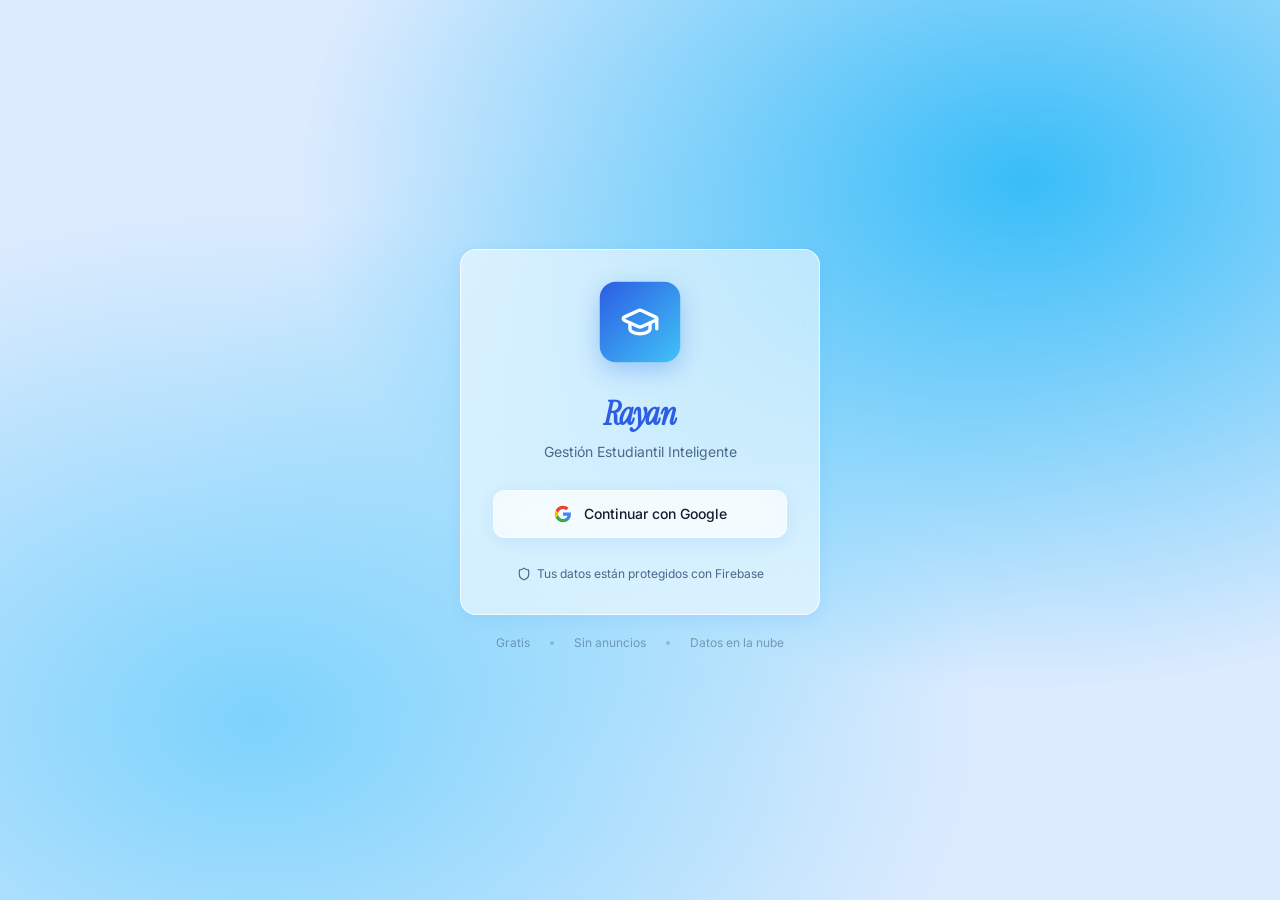
<file: index.html>
<!doctype html>
<html lang="es">
  <head>
    <meta charset="UTF-8" />
    <link rel="icon" type="image/png" href="./icon-192.png" />
    <meta name="viewport" content="width=device-width, initial-scale=1.0" />
    <title>Mebistium</title>
    <link rel="manifest" href="./manifest.json" />
    <meta name="theme-color" content="#2563eb" />
    <meta name="mobile-web-app-capable" content="yes" />
    <meta name="apple-mobile-web-app-capable" content="yes" />
    <meta name="apple-mobile-web-app-status-bar-style" content="black-translucent" />
    <meta name="apple-mobile-web-app-title" content="Mebistium" />
    <link rel="apple-touch-icon" href="./icon-512.png" />
    <meta name="description" content="Plataforma completa de gestión académica con horarios, tareas, calendario y más" />
    <link rel="preconnect" href="https://fonts.googleapis.com">
    <link rel="preconnect" href="https://fonts.gstatic.com" crossorigin>
    <link href="https://fonts.googleapis.com/css2?family=Inter:wght@400;500;600;700&family=Playfair+Display:wght@400;500;600;700&family=Roboto:wght@400;500;700&family=Instrument+Serif:ital@0;1&family=Quicksand:wght@400;500;600;700&family=Space+Mono:wght@400;700&family=Caveat:wght@400;500;700&display=swap" rel="stylesheet">
    <script>
      (function() {
        try {
          var f = localStorage.getItem('mb-app-font');
          if (f) {
            document.documentElement.style.setProperty('--app-font', f);
          }
        } catch(e) {}
      })();
    </script>
    <script type="module" crossorigin src="./index.js"></script>
    <link rel="stylesheet" crossorigin href="./index.css">
  </head>
  <body>
    <div id="root"></div>
    <script>
      if ('serviceWorker' in navigator) {
        window.addEventListener('load', function() {
          navigator.serviceWorker.register('./service-worker.js', { scope: './' })
            .then(function(reg) { console.log('SW registrado:', reg.scope); })
            .catch(function(err) { console.log('SW error:', err); });
        });
      }
    </script>
  </body>
</html>
</file>
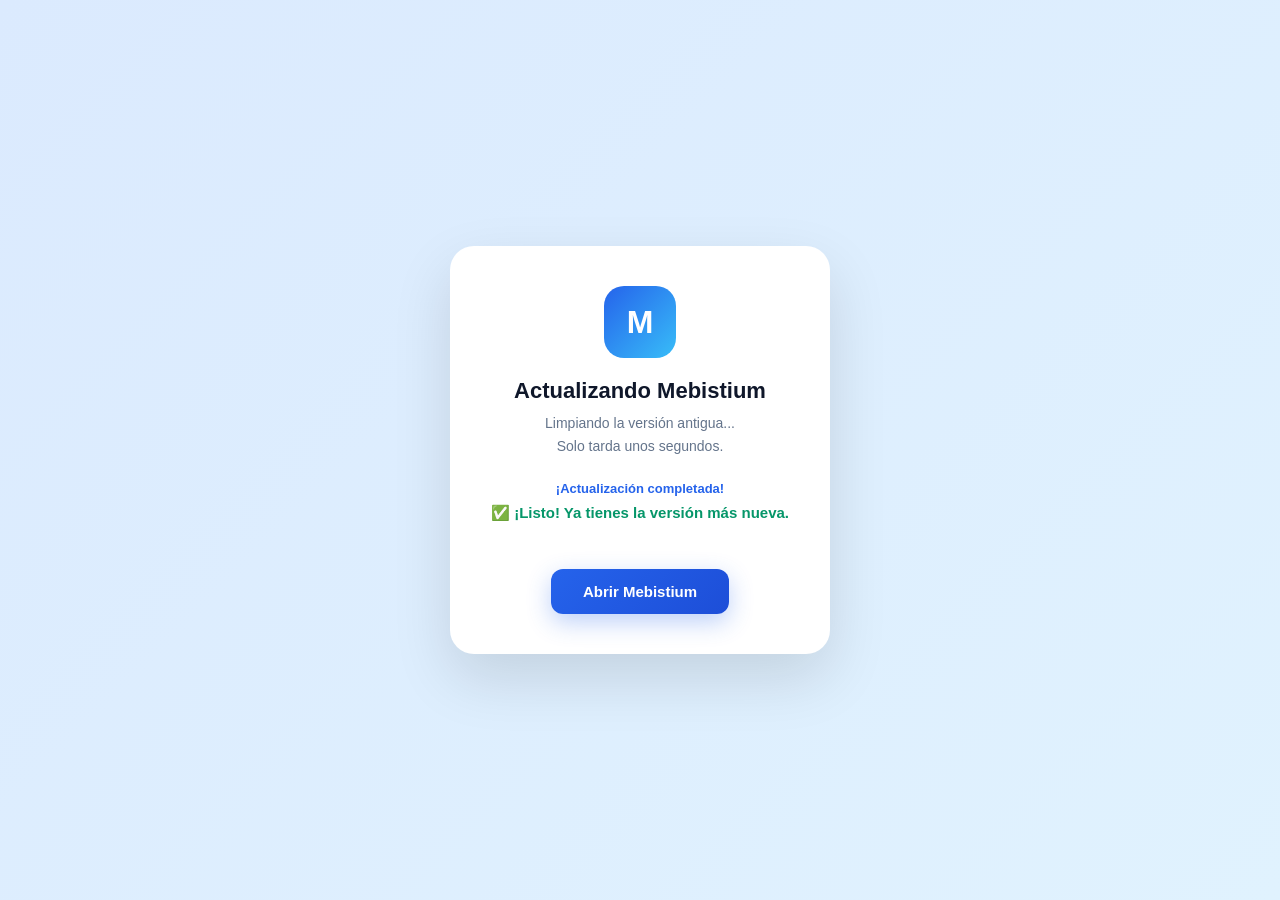
<file: update.html>
<!DOCTYPE html>
<html lang="es">
<head>
  <meta charset="UTF-8">
  <meta name="viewport" content="width=device-width, initial-scale=1.0">
  <title>Actualizando Mebistium...</title>
  <style>
    * { margin: 0; padding: 0; box-sizing: border-box; }
    body {
      font-family: -apple-system, BlinkMacSystemFont, 'Inter', sans-serif;
      background: linear-gradient(135deg, #dbeafe, #e0f2fe);
      min-height: 100vh;
      display: flex;
      align-items: center;
      justify-content: center;
      padding: 24px;
    }
    .card {
      background: white;
      border-radius: 24px;
      padding: 40px 32px;
      max-width: 380px;
      width: 100%;
      box-shadow: 0 24px 60px rgba(0,0,0,0.12);
      text-align: center;
    }
    .logo {
      width: 72px;
      height: 72px;
      background: linear-gradient(135deg, #2563eb, #38bdf8);
      border-radius: 20px;
      margin: 0 auto 20px;
      display: flex;
      align-items: center;
      justify-content: center;
      font-size: 32px;
      font-weight: 900;
      color: white;
    }
    h1 { font-size: 22px; font-weight: 700; color: #0f172a; margin-bottom: 8px; }
    p { font-size: 14px; color: #64748b; line-height: 1.6; margin-bottom: 24px; }
    .spinner {
      width: 40px; height: 40px;
      border: 3px solid #e2e8f0;
      border-top-color: #2563eb;
      border-radius: 50%;
      margin: 0 auto 20px;
      animation: spin 0.8s linear infinite;
    }
    @keyframes spin { to { transform: rotate(360deg); } }
    .status {
      font-size: 13px;
      color: #2563eb;
      font-weight: 600;
      min-height: 20px;
    }
    .done { display: none; }
    .done.visible { display: block; }
    .btn {
      display: inline-block;
      margin-top: 20px;
      padding: 14px 32px;
      background: linear-gradient(135deg, #2563eb, #1d4ed8);
      color: white;
      border-radius: 12px;
      font-size: 15px;
      font-weight: 700;
      text-decoration: none;
      box-shadow: 0 8px 24px rgba(37,99,235,0.3);
    }
  </style>
</head>
<body>
  <div class="card">
    <div class="logo">M</div>
    <h1>Actualizando Mebistium</h1>
    <p>Limpiando la versión antigua...<br>Solo tarda unos segundos.</p>
    <div class="spinner" id="spinner"></div>
    <div class="status" id="status">Borrando caché...</div>
    <div class="done" id="done">
      <p style="color: #059669; font-weight: 600; font-size: 15px;">✅ ¡Listo! Ya tienes la versión más nueva.</p>
      <a href="./index.html" class="btn">Abrir Mebistium</a>
    </div>
  </div>

  <script>
    async function clearAndUpdate() {
      const status = document.getElementById('status');
      const spinner = document.getElementById('spinner');
      const done = document.getElementById('done');

      try {
        // 1. Borrar todos los caches
        status.textContent = 'Borrando caché...';
        if ('caches' in window) {
          const keys = await caches.keys();
          await Promise.all(keys.map(k => caches.delete(k)));
        }

        // 2. Desregistrar service workers
        status.textContent = 'Actualizando service worker...';
        if ('serviceWorker' in navigator) {
          const regs = await navigator.serviceWorker.getRegistrations();
          await Promise.all(regs.map(r => r.unregister()));
        }

        // 3. Listo
        status.textContent = '¡Actualización completada!';
        spinner.style.display = 'none';
        done.classList.add('visible');

      } catch (e) {
        status.textContent = 'Error: ' + e.message;
        // Intentar redirigir de todas formas
        setTimeout(() => { window.location.href = './index.html'; }, 2000);
      }
    }

    clearAndUpdate();
  </script>
</body>
</html>
</file>
<file: index.css>
@import"https://fonts.googleapis.com/css2?family=Instrument+Serif:ital@0;1&family=Inter:wght@300;400;500;600;700;800&display=swap";*,:before,:after{--tw-border-spacing-x: 0;--tw-border-spacing-y: 0;--tw-translate-x: 0;--tw-translate-y: 0;--tw-rotate: 0;--tw-skew-x: 0;--tw-skew-y: 0;--tw-scale-x: 1;--tw-scale-y: 1;--tw-pan-x: ;--tw-pan-y: ;--tw-pinch-zoom: ;--tw-scroll-snap-strictness: proximity;--tw-gradient-from-position: ;--tw-gradient-via-position: ;--tw-gradient-to-position: ;--tw-ordinal: ;--tw-slashed-zero: ;--tw-numeric-figure: ;--tw-numeric-spacing: ;--tw-numeric-fraction: ;--tw-ring-inset: ;--tw-ring-offset-width: 0px;--tw-ring-offset-color: #fff;--tw-ring-color: rgb(59 130 246 / .5);--tw-ring-offset-shadow: 0 0 #0000;--tw-ring-shadow: 0 0 #0000;--tw-shadow: 0 0 #0000;--tw-shadow-colored: 0 0 #0000;--tw-blur: ;--tw-brightness: ;--tw-contrast: ;--tw-grayscale: ;--tw-hue-rotate: ;--tw-invert: ;--tw-saturate: ;--tw-sepia: ;--tw-drop-shadow: ;--tw-backdrop-blur: ;--tw-backdrop-brightness: ;--tw-backdrop-contrast: ;--tw-backdrop-grayscale: ;--tw-backdrop-hue-rotate: ;--tw-backdrop-invert: ;--tw-backdrop-opacity: ;--tw-backdrop-saturate: ;--tw-backdrop-sepia: ;--tw-contain-size: ;--tw-contain-layout: ;--tw-contain-paint: ;--tw-contain-style: }::backdrop{--tw-border-spacing-x: 0;--tw-border-spacing-y: 0;--tw-translate-x: 0;--tw-translate-y: 0;--tw-rotate: 0;--tw-skew-x: 0;--tw-skew-y: 0;--tw-scale-x: 1;--tw-scale-y: 1;--tw-pan-x: ;--tw-pan-y: ;--tw-pinch-zoom: ;--tw-scroll-snap-strictness: proximity;--tw-gradient-from-position: ;--tw-gradient-via-position: ;--tw-gradient-to-position: ;--tw-ordinal: ;--tw-slashed-zero: ;--tw-numeric-figure: ;--tw-numeric-spacing: ;--tw-numeric-fraction: ;--tw-ring-inset: ;--tw-ring-offset-width: 0px;--tw-ring-offset-color: #fff;--tw-ring-color: rgb(59 130 246 / .5);--tw-ring-offset-shadow: 0 0 #0000;--tw-ring-shadow: 0 0 #0000;--tw-shadow: 0 0 #0000;--tw-shadow-colored: 0 0 #0000;--tw-blur: ;--tw-brightness: ;--tw-contrast: ;--tw-grayscale: ;--tw-hue-rotate: ;--tw-invert: ;--tw-saturate: ;--tw-sepia: ;--tw-drop-shadow: ;--tw-backdrop-blur: ;--tw-backdrop-brightness: ;--tw-backdrop-contrast: ;--tw-backdrop-grayscale: ;--tw-backdrop-hue-rotate: ;--tw-backdrop-invert: ;--tw-backdrop-opacity: ;--tw-backdrop-saturate: ;--tw-backdrop-sepia: ;--tw-contain-size: ;--tw-contain-layout: ;--tw-contain-paint: ;--tw-contain-style: }*,:before,:after{box-sizing:border-box;border-width:0;border-style:solid;border-color:#e5e7eb}:before,:after{--tw-content: ""}html,:host{line-height:1.5;-webkit-text-size-adjust:100%;-moz-tab-size:4;-o-tab-size:4;tab-size:4;font-family:Inter,-apple-system,BlinkMacSystemFont,Segoe UI,sans-serif;font-feature-settings:normal;font-variation-settings:normal;-webkit-tap-highlight-color:transparent}body{margin:0;line-height:inherit}hr{height:0;color:inherit;border-top-width:1px}abbr:where([title]){-webkit-text-decoration:underline dotted;text-decoration:underline dotted}h1,h2,h3,h4,h5,h6{font-size:inherit;font-weight:inherit}a{color:inherit;text-decoration:inherit}b,strong{font-weight:bolder}code,kbd,samp,pre{font-family:ui-monospace,SFMono-Regular,Menlo,Monaco,Consolas,Liberation Mono,Courier New,monospace;font-feature-settings:normal;font-variation-settings:normal;font-size:1em}small{font-size:80%}sub,sup{font-size:75%;line-height:0;position:relative;vertical-align:baseline}sub{bottom:-.25em}sup{top:-.5em}table{text-indent:0;border-color:inherit;border-collapse:collapse}button,input,optgroup,select,textarea{font-family:inherit;font-feature-settings:inherit;font-variation-settings:inherit;font-size:100%;font-weight:inherit;line-height:inherit;letter-spacing:inherit;color:inherit;margin:0;padding:0}button,select{text-transform:none}button,input:where([type=button]),input:where([type=reset]),input:where([type=submit]){-webkit-appearance:button;background-color:transparent;background-image:none}:-moz-focusring{outline:auto}:-moz-ui-invalid{box-shadow:none}progress{vertical-align:baseline}::-webkit-inner-spin-button,::-webkit-outer-spin-button{height:auto}[type=search]{-webkit-appearance:textfield;outline-offset:-2px}::-webkit-search-decoration{-webkit-appearance:none}::-webkit-file-upload-button{-webkit-appearance:button;font:inherit}summary{display:list-item}blockquote,dl,dd,h1,h2,h3,h4,h5,h6,hr,figure,p,pre{margin:0}fieldset{margin:0;padding:0}legend{padding:0}ol,ul,menu{list-style:none;margin:0;padding:0}dialog{padding:0}textarea{resize:vertical}input::-moz-placeholder,textarea::-moz-placeholder{opacity:1;color:#9ca3af}input::placeholder,textarea::placeholder{opacity:1;color:#9ca3af}button,[role=button]{cursor:pointer}:disabled{cursor:default}img,svg,video,canvas,audio,iframe,embed,object{display:block;vertical-align:middle}img,video{max-width:100%;height:auto}[hidden]:where(:not([hidden=until-found])){display:none}:root{--font-sans: "Inter", -apple-system, BlinkMacSystemFont, "Segoe UI", sans-serif;--font-serif: "Instrument Serif", Georgia, serif;--background: 214 95% 93%;--foreground: 220 40% 13%;--card: 0 0% 100%;--card-foreground: 220 40% 13%;--popover: 0 0% 100%;--popover-foreground: 220 40% 13%;--primary: 224 76% 53%;--primary-foreground: 0 0% 100%;--secondary: 0 0% 100%;--secondary-foreground: 220 30% 40%;--muted: 210 30% 85%;--muted-foreground: 213 30% 42%;--accent: 197 92% 61%;--accent-foreground: 220 40% 13%;--destructive: 0 84% 60%;--destructive-foreground: 0 0% 100%;--success: 160 64% 43%;--success-foreground: 0 0% 100%;--warning: 37 91% 55%;--warning-foreground: 0 0% 100%;--info: 197 92% 61%;--info-foreground: 0 0% 100%;--border: 0 0% 100%;--input: 0 0% 100%;--ring: 224 76% 53%;--radius: .875rem;--sidebar-background: 0 0% 100%;--sidebar-foreground: 213 30% 42%;--sidebar-primary: 224 76% 53%;--sidebar-primary-foreground: 0 0% 100%;--sidebar-accent: 224 76% 53%;--sidebar-accent-foreground: 224 76% 53%;--sidebar-border: 0 0% 100%;--sidebar-ring: 224 76% 53%;--glass-bg: rgba(255, 255, 255, .55);--glass-border: rgba(255, 255, 255, .75);--glass-shadow: rgba(56, 139, 253, .12);--gradient-primary: linear-gradient(135deg, hsl(224 76% 53%), hsl(197 92% 61%));--gradient-accent: linear-gradient(135deg, hsl(224 76% 53% / .15), hsl(197 92% 61% / .1));--shadow-glass: 0 4px 16px rgba(56, 139, 253, .12);--shadow-glass-hover: 0 8px 24px rgba(56, 139, 253, .18);--shadow-card: 0 2px 12px rgba(56, 139, 253, .08)}*{border-color:hsl(var(--border))}body{color:hsl(var(--foreground));font-family:var(--app-font, var(--font-sans));-webkit-font-smoothing:antialiased;-moz-osx-font-smoothing:grayscale;background:#dcebfe;background-image:radial-gradient(at 20% 80%,#7dd3fc 0px,transparent 50%),radial-gradient(at 80% 20%,#38bdf8 0px,transparent 50%),radial-gradient(at 50% 50%,#bae6fd 0px,transparent 50%);min-height:100vh}h1,h2,h3,h4,h5,h6{font-weight:600;color:hsl(var(--foreground));letter-spacing:-.025em}::-webkit-scrollbar{width:4px;height:4px}::-webkit-scrollbar-track{background:transparent}::-webkit-scrollbar-thumb{background:#2563eb26;border-radius:10px}::-webkit-scrollbar-thumb:hover{background:#2563eb40}*{cursor:default!important}a,button,[role=button],[onclick],label,select,input[type=checkbox],input[type=radio],input[type=range],input[type=submit],input[type=button]{cursor:pointer!important}input[type=text],input[type=email],input[type=password],input[type=number],input[type=date],input[type=time],input[type=url],input[type=color],textarea,[contenteditable=true]{cursor:text!important}.\!container{width:100%!important;margin-right:auto!important;margin-left:auto!important;padding-right:2rem!important;padding-left:2rem!important}.container{width:100%;margin-right:auto;margin-left:auto;padding-right:2rem;padding-left:2rem}@media (min-width: 1400px){.\!container{max-width:1400px!important}.container{max-width:1400px}}.glass-card{background:var(--glass-bg);border:1px solid var(--glass-border);border-radius:1rem;backdrop-filter:blur(16px);-webkit-backdrop-filter:blur(16px);box-shadow:var(--shadow-glass)}.glass-card-hover{background:var(--glass-bg);border:1px solid var(--glass-border);border-radius:1rem;transition-property:all;transition-timing-function:cubic-bezier(.4,0,.2,1);transition-duration:.3s;animation-duration:.3s;backdrop-filter:blur(16px);-webkit-backdrop-filter:blur(16px);box-shadow:var(--shadow-glass)}.glass-card-hover:hover{box-shadow:var(--shadow-glass-hover);transform:translateY(-2px)}.stat-card{background:var(--glass-bg);border:1px solid var(--glass-border);border-radius:1rem;padding:1rem;transition-property:all;transition-timing-function:cubic-bezier(.4,0,.2,1);transition-duration:.3s;animation-duration:.3s;backdrop-filter:blur(16px);-webkit-backdrop-filter:blur(16px);box-shadow:var(--shadow-glass)}.stat-card:hover{box-shadow:var(--shadow-glass-hover);transform:translateY(-2px)}.page-header{font-family:var(--font-serif);font-size:1.875rem;line-height:2.25rem;font-weight:400;color:hsl(var(--foreground))}@media (min-width: 768px){.page-header{font-size:2.25rem;line-height:2.5rem}}.page-header{letter-spacing:-.02em;line-height:1.1}.page-subtitle{margin-top:.25rem;font-size:.875rem;line-height:1.25rem;color:hsl(var(--muted-foreground))}.section-label{font-size:.68rem;font-weight:600;text-transform:uppercase;letter-spacing:.14em;color:hsl(var(--muted-foreground))}.input-premium{background:var(--glass-bg);border:1px solid var(--glass-border);border-radius:.75rem;padding:.75rem 1rem;font-size:.875rem;line-height:1.25rem;color:hsl(var(--foreground));transition-property:all;transition-timing-function:cubic-bezier(.4,0,.2,1);transition-duration:.2s;animation-duration:.2s}.input-premium::-moz-placeholder{color:hsl(var(--muted-foreground) / .6)}.input-premium::placeholder{color:hsl(var(--muted-foreground) / .6)}.input-premium{-webkit-backdrop-filter:blur(12px);backdrop-filter:blur(12px)}.input-premium:focus{outline:2px solid transparent;outline-offset:2px;border-color:#2c5de266;box-shadow:0 0 0 3px #2c5de21a}.btn-primary{position:relative;overflow:hidden;border-radius:.75rem;padding:.75rem 1.25rem;font-size:.875rem;line-height:1.25rem;font-weight:600;--tw-text-opacity: 1;color:rgb(255 255 255 / var(--tw-text-opacity, 1));transition-property:all;transition-timing-function:cubic-bezier(.4,0,.2,1);transition-duration:.3s;animation-duration:.3s;background:var(--gradient-primary);box-shadow:0 8px 24px #2563eb4d}.btn-primary:hover{--tw-brightness: brightness(1.1);filter:var(--tw-blur) var(--tw-brightness) var(--tw-contrast) var(--tw-grayscale) var(--tw-hue-rotate) var(--tw-invert) var(--tw-saturate) var(--tw-sepia) var(--tw-drop-shadow);box-shadow:0 12px 32px #2563eb66;transform:scale(1.02)}.badge-glow{display:inline-flex;align-items:center;gap:.375rem;border-radius:9999px;padding:.25rem .625rem;font-size:.75rem;line-height:1rem;font-weight:500;background:#2c5de21a;color:#2c5de2}.progress-bar{height:.25rem;overflow:hidden;border-radius:9999px;background:#2c5de21a}.progress-fill{height:100%;border-radius:9999px;background:var(--gradient-primary);transition:width .8s ease}.sr-only{position:absolute;width:1px;height:1px;padding:0;margin:-1px;overflow:hidden;clip:rect(0,0,0,0);white-space:nowrap;border-width:0}.pointer-events-none{pointer-events:none}.pointer-events-auto{pointer-events:auto}.visible{visibility:visible}.invisible{visibility:hidden}.fixed{position:fixed}.absolute{position:absolute}.relative{position:relative}.inset-0{top:0;right:0;bottom:0;left:0}.inset-x-0{left:0;right:0}.inset-y-0{top:0;bottom:0}.-bottom-12{bottom:-3rem}.-left-12{left:-3rem}.-right-12{right:-3rem}.-top-12{top:-3rem}.bottom-0{bottom:0}.bottom-1{bottom:.25rem}.bottom-24{bottom:6rem}.left-0{left:0}.left-0\.5{left:.125rem}.left-1{left:.25rem}.left-1\/2{left:50%}.left-2{left:.5rem}.left-\[50\%\]{left:50%}.right-0{right:0}.right-1{right:.25rem}.right-1\.5{right:.375rem}.right-2{right:.5rem}.right-3{right:.75rem}.right-4{right:1rem}.right-5{right:1.25rem}.top-0{top:0}.top-0\.5{top:.125rem}.top-1\.5{top:.375rem}.top-1\/2{top:50%}.top-2{top:.5rem}.top-3\.5{top:.875rem}.top-4{top:1rem}.top-\[1px\]{top:1px}.top-\[50\%\]{top:50%}.top-\[60\%\]{top:60%}.top-full{top:100%}.z-10{z-index:10}.z-20{z-index:20}.z-40{z-index:40}.z-50{z-index:50}.z-\[100\]{z-index:100}.z-\[1\]{z-index:1}.-mx-1{margin-left:-.25rem;margin-right:-.25rem}.-mx-5{margin-left:-1.25rem;margin-right:-1.25rem}.mx-2{margin-left:.5rem;margin-right:.5rem}.mx-3\.5{margin-left:.875rem;margin-right:.875rem}.mx-auto{margin-left:auto;margin-right:auto}.my-0\.5{margin-top:.125rem;margin-bottom:.125rem}.my-1{margin-top:.25rem;margin-bottom:.25rem}.-ml-4{margin-left:-1rem}.-mt-4{margin-top:-1rem}.mb-0\.5{margin-bottom:.125rem}.mb-1{margin-bottom:.25rem}.mb-1\.5{margin-bottom:.375rem}.mb-2{margin-bottom:.5rem}.mb-2\.5{margin-bottom:.625rem}.mb-3{margin-bottom:.75rem}.mb-4{margin-bottom:1rem}.mb-5{margin-bottom:1.25rem}.mb-6{margin-bottom:1.5rem}.mb-7{margin-bottom:1.75rem}.ml-1{margin-left:.25rem}.ml-auto{margin-left:auto}.mr-2{margin-right:.5rem}.mt-0\.5{margin-top:.125rem}.mt-1{margin-top:.25rem}.mt-1\.5{margin-top:.375rem}.mt-2{margin-top:.5rem}.mt-24{margin-top:6rem}.mt-3{margin-top:.75rem}.mt-4{margin-top:1rem}.mt-5{margin-top:1.25rem}.mt-7{margin-top:1.75rem}.mt-auto{margin-top:auto}.line-clamp-3{overflow:hidden;display:-webkit-box;-webkit-box-orient:vertical;-webkit-line-clamp:3}.block{display:block}.inline{display:inline}.flex{display:flex}.inline-flex{display:inline-flex}.table{display:table}.grid{display:grid}.hidden{display:none}.aspect-square{aspect-ratio:1 / 1}.aspect-video{aspect-ratio:16 / 9}.size-4{width:1rem;height:1rem}.h-1{height:.25rem}.h-1\.5{height:.375rem}.h-10{height:2.5rem}.h-11{height:2.75rem}.h-12{height:3rem}.h-14{height:3.5rem}.h-16{height:4rem}.h-2{height:.5rem}.h-2\.5{height:.625rem}.h-20{height:5rem}.h-3{height:.75rem}.h-3\.5{height:.875rem}.h-4{height:1rem}.h-5{height:1.25rem}.h-6{height:1.5rem}.h-7{height:1.75rem}.h-8{height:2rem}.h-9{height:2.25rem}.h-\[18px\]{height:18px}.h-\[1px\]{height:1px}.h-\[22px\]{height:22px}.h-\[52px\]{height:52px}.h-\[var\(--radix-navigation-menu-viewport-height\)\]{height:var(--radix-navigation-menu-viewport-height)}.h-\[var\(--radix-select-trigger-height\)\]{height:var(--radix-select-trigger-height)}.h-auto{height:auto}.h-full{height:100%}.h-px{height:1px}.h-svh{height:100svh}.max-h-96{max-height:24rem}.max-h-\[300px\]{max-height:300px}.max-h-screen{max-height:100vh}.min-h-0{min-height:0px}.min-h-\[80px\]{min-height:80px}.min-h-screen{min-height:100vh}.min-h-svh{min-height:100svh}.w-0{width:0px}.w-1{width:.25rem}.w-10{width:2.5rem}.w-11{width:2.75rem}.w-12{width:3rem}.w-14{width:3.5rem}.w-16{width:4rem}.w-2{width:.5rem}.w-2\.5{width:.625rem}.w-20{width:5rem}.w-24{width:6rem}.w-3{width:.75rem}.w-3\.5{width:.875rem}.w-3\/4{width:75%}.w-4{width:1rem}.w-5{width:1.25rem}.w-6{width:1.5rem}.w-64{width:16rem}.w-7{width:1.75rem}.w-72{width:18rem}.w-8{width:2rem}.w-9{width:2.25rem}.w-\[--sidebar-width\]{width:var(--sidebar-width)}.w-\[100px\]{width:100px}.w-\[140px\]{width:140px}.w-\[18px\]{width:18px}.w-\[1px\]{width:1px}.w-\[22px\]{width:22px}.w-\[52px\]{width:52px}.w-auto{width:auto}.w-full{width:100%}.w-max{width:-moz-max-content;width:max-content}.w-px{width:1px}.min-w-0{min-width:0px}.min-w-5{min-width:1.25rem}.min-w-\[12rem\]{min-width:12rem}.min-w-\[8rem\]{min-width:8rem}.min-w-\[var\(--radix-select-trigger-width\)\]{min-width:var(--radix-select-trigger-width)}.max-w-\[--skeleton-width\]{max-width:var(--skeleton-width)}.max-w-\[360px\]{max-width:360px}.max-w-lg{max-width:32rem}.max-w-max{max-width:-moz-max-content;max-width:max-content}.max-w-xs{max-width:20rem}.flex-1{flex:1 1 0%}.flex-shrink-0,.shrink-0{flex-shrink:0}.grow{flex-grow:1}.grow-0{flex-grow:0}.basis-full{flex-basis:100%}.caption-bottom{caption-side:bottom}.border-collapse{border-collapse:collapse}.-translate-x-1\/2{--tw-translate-x: -50%;transform:translate(var(--tw-translate-x),var(--tw-translate-y)) rotate(var(--tw-rotate)) skew(var(--tw-skew-x)) skewY(var(--tw-skew-y)) scaleX(var(--tw-scale-x)) scaleY(var(--tw-scale-y))}.-translate-x-px{--tw-translate-x: -1px;transform:translate(var(--tw-translate-x),var(--tw-translate-y)) rotate(var(--tw-rotate)) skew(var(--tw-skew-x)) skewY(var(--tw-skew-y)) scaleX(var(--tw-scale-x)) scaleY(var(--tw-scale-y))}.-translate-y-1\/2{--tw-translate-y: -50%;transform:translate(var(--tw-translate-x),var(--tw-translate-y)) rotate(var(--tw-rotate)) skew(var(--tw-skew-x)) skewY(var(--tw-skew-y)) scaleX(var(--tw-scale-x)) scaleY(var(--tw-scale-y))}.translate-x-0{--tw-translate-x: 0px;transform:translate(var(--tw-translate-x),var(--tw-translate-y)) rotate(var(--tw-rotate)) skew(var(--tw-skew-x)) skewY(var(--tw-skew-y)) scaleX(var(--tw-scale-x)) scaleY(var(--tw-scale-y))}.translate-x-5{--tw-translate-x: 1.25rem;transform:translate(var(--tw-translate-x),var(--tw-translate-y)) rotate(var(--tw-rotate)) skew(var(--tw-skew-x)) skewY(var(--tw-skew-y)) scaleX(var(--tw-scale-x)) scaleY(var(--tw-scale-y))}.translate-x-\[-50\%\]{--tw-translate-x: -50%;transform:translate(var(--tw-translate-x),var(--tw-translate-y)) rotate(var(--tw-rotate)) skew(var(--tw-skew-x)) skewY(var(--tw-skew-y)) scaleX(var(--tw-scale-x)) scaleY(var(--tw-scale-y))}.translate-x-px{--tw-translate-x: 1px;transform:translate(var(--tw-translate-x),var(--tw-translate-y)) rotate(var(--tw-rotate)) skew(var(--tw-skew-x)) skewY(var(--tw-skew-y)) scaleX(var(--tw-scale-x)) scaleY(var(--tw-scale-y))}.translate-y-\[-50\%\]{--tw-translate-y: -50%;transform:translate(var(--tw-translate-x),var(--tw-translate-y)) rotate(var(--tw-rotate)) skew(var(--tw-skew-x)) skewY(var(--tw-skew-y)) scaleX(var(--tw-scale-x)) scaleY(var(--tw-scale-y))}.rotate-45{--tw-rotate: 45deg;transform:translate(var(--tw-translate-x),var(--tw-translate-y)) rotate(var(--tw-rotate)) skew(var(--tw-skew-x)) skewY(var(--tw-skew-y)) scaleX(var(--tw-scale-x)) scaleY(var(--tw-scale-y))}.rotate-90{--tw-rotate: 90deg;transform:translate(var(--tw-translate-x),var(--tw-translate-y)) rotate(var(--tw-rotate)) skew(var(--tw-skew-x)) skewY(var(--tw-skew-y)) scaleX(var(--tw-scale-x)) scaleY(var(--tw-scale-y))}.scale-110{--tw-scale-x: 1.1;--tw-scale-y: 1.1;transform:translate(var(--tw-translate-x),var(--tw-translate-y)) rotate(var(--tw-rotate)) skew(var(--tw-skew-x)) skewY(var(--tw-skew-y)) scaleX(var(--tw-scale-x)) scaleY(var(--tw-scale-y))}.scale-125{--tw-scale-x: 1.25;--tw-scale-y: 1.25;transform:translate(var(--tw-translate-x),var(--tw-translate-y)) rotate(var(--tw-rotate)) skew(var(--tw-skew-x)) skewY(var(--tw-skew-y)) scaleX(var(--tw-scale-x)) scaleY(var(--tw-scale-y))}.transform{transform:translate(var(--tw-translate-x),var(--tw-translate-y)) rotate(var(--tw-rotate)) skew(var(--tw-skew-x)) skewY(var(--tw-skew-y)) scaleX(var(--tw-scale-x)) scaleY(var(--tw-scale-y))}@keyframes pulse{50%{opacity:.5}}.animate-pulse{animation:pulse 2s cubic-bezier(.4,0,.6,1) infinite}@keyframes spin{to{transform:rotate(360deg)}}.animate-spin{animation:spin 1s linear infinite}.cursor-default{cursor:default}.cursor-pointer{cursor:pointer}.touch-none{touch-action:none}.select-none{-webkit-user-select:none;-moz-user-select:none;user-select:none}.resize-none{resize:none}.list-none{list-style-type:none}.grid-cols-1{grid-template-columns:repeat(1,minmax(0,1fr))}.grid-cols-2{grid-template-columns:repeat(2,minmax(0,1fr))}.grid-cols-3{grid-template-columns:repeat(3,minmax(0,1fr))}.grid-cols-4{grid-template-columns:repeat(4,minmax(0,1fr))}.grid-cols-7{grid-template-columns:repeat(7,minmax(0,1fr))}.flex-row{flex-direction:row}.flex-col{flex-direction:column}.flex-col-reverse{flex-direction:column-reverse}.flex-wrap{flex-wrap:wrap}.items-start{align-items:flex-start}.items-end{align-items:flex-end}.items-center{align-items:center}.items-stretch{align-items:stretch}.justify-center{justify-content:center}.justify-between{justify-content:space-between}.justify-around{justify-content:space-around}.gap-0\.5{gap:.125rem}.gap-1{gap:.25rem}.gap-1\.5{gap:.375rem}.gap-2{gap:.5rem}.gap-2\.5{gap:.625rem}.gap-3{gap:.75rem}.gap-4{gap:1rem}.gap-5{gap:1.25rem}.gap-6{gap:1.5rem}.space-x-1>:not([hidden])~:not([hidden]){--tw-space-x-reverse: 0;margin-right:calc(.25rem * var(--tw-space-x-reverse));margin-left:calc(.25rem * calc(1 - var(--tw-space-x-reverse)))}.space-x-4>:not([hidden])~:not([hidden]){--tw-space-x-reverse: 0;margin-right:calc(1rem * var(--tw-space-x-reverse));margin-left:calc(1rem * calc(1 - var(--tw-space-x-reverse)))}.space-y-1>:not([hidden])~:not([hidden]){--tw-space-y-reverse: 0;margin-top:calc(.25rem * calc(1 - var(--tw-space-y-reverse)));margin-bottom:calc(.25rem * var(--tw-space-y-reverse))}.space-y-1\.5>:not([hidden])~:not([hidden]){--tw-space-y-reverse: 0;margin-top:calc(.375rem * calc(1 - var(--tw-space-y-reverse)));margin-bottom:calc(.375rem * var(--tw-space-y-reverse))}.space-y-2>:not([hidden])~:not([hidden]){--tw-space-y-reverse: 0;margin-top:calc(.5rem * calc(1 - var(--tw-space-y-reverse)));margin-bottom:calc(.5rem * var(--tw-space-y-reverse))}.space-y-2\.5>:not([hidden])~:not([hidden]){--tw-space-y-reverse: 0;margin-top:calc(.625rem * calc(1 - var(--tw-space-y-reverse)));margin-bottom:calc(.625rem * var(--tw-space-y-reverse))}.space-y-3>:not([hidden])~:not([hidden]){--tw-space-y-reverse: 0;margin-top:calc(.75rem * calc(1 - var(--tw-space-y-reverse)));margin-bottom:calc(.75rem * var(--tw-space-y-reverse))}.space-y-4>:not([hidden])~:not([hidden]){--tw-space-y-reverse: 0;margin-top:calc(1rem * calc(1 - var(--tw-space-y-reverse)));margin-bottom:calc(1rem * var(--tw-space-y-reverse))}.space-y-5>:not([hidden])~:not([hidden]){--tw-space-y-reverse: 0;margin-top:calc(1.25rem * calc(1 - var(--tw-space-y-reverse)));margin-bottom:calc(1.25rem * var(--tw-space-y-reverse))}.space-y-6>:not([hidden])~:not([hidden]){--tw-space-y-reverse: 0;margin-top:calc(1.5rem * calc(1 - var(--tw-space-y-reverse)));margin-bottom:calc(1.5rem * var(--tw-space-y-reverse))}.divide-y>:not([hidden])~:not([hidden]){--tw-divide-y-reverse: 0;border-top-width:calc(1px * calc(1 - var(--tw-divide-y-reverse)));border-bottom-width:calc(1px * var(--tw-divide-y-reverse))}.divide-white\/30>:not([hidden])~:not([hidden]){border-color:#ffffff4d}.overflow-auto{overflow:auto}.overflow-hidden{overflow:hidden}.overflow-x-auto{overflow-x:auto}.overflow-y-auto{overflow-y:auto}.overflow-x-hidden{overflow-x:hidden}.truncate{overflow:hidden;text-overflow:ellipsis;white-space:nowrap}.whitespace-nowrap{white-space:nowrap}.whitespace-pre-wrap{white-space:pre-wrap}.break-words{overflow-wrap:break-word}.\!rounded-2xl{border-radius:1rem!important}.rounded{border-radius:.25rem}.rounded-2xl{border-radius:1rem}.rounded-\[2px\]{border-radius:2px}.rounded-\[inherit\]{border-radius:inherit}.rounded-full{border-radius:9999px}.rounded-lg{border-radius:var(--radius)}.rounded-md{border-radius:calc(var(--radius) - 2px)}.rounded-sm{border-radius:calc(var(--radius) - 4px)}.rounded-xl{border-radius:.75rem}.rounded-t-\[10px\]{border-top-left-radius:10px;border-top-right-radius:10px}.rounded-tl-sm{border-top-left-radius:calc(var(--radius) - 4px)}.border{border-width:1px}.border-0{border-width:0px}.border-2{border-width:2px}.border-\[1\.5px\]{border-width:1.5px}.border-y{border-top-width:1px;border-bottom-width:1px}.border-b{border-bottom-width:1px}.border-l{border-left-width:1px}.border-r{border-right-width:1px}.border-t{border-top-width:1px}.border-dashed{border-style:dashed}.\!border-primary\/30{border-color:hsl(var(--primary) / .3)!important}.border-\[--color-border\]{border-color:var(--color-border)}.border-black\/10{border-color:#0000001a}.border-border{border-color:hsl(var(--border))}.border-border\/50{border-color:hsl(var(--border) / .5)}.border-destructive{border-color:hsl(var(--destructive))}.border-destructive\/50{border-color:hsl(var(--destructive) / .5)}.border-foreground\/40{border-color:hsl(var(--foreground) / .4)}.border-foreground\/50{border-color:hsl(var(--foreground) / .5)}.border-input{border-color:hsl(var(--input))}.border-muted-foreground\/30{border-color:hsl(var(--muted-foreground) / .3)}.border-primary{border-color:hsl(var(--primary))}.border-sidebar-border{border-color:hsl(var(--sidebar-border))}.border-transparent{border-color:transparent}.border-white{--tw-border-opacity: 1;border-color:rgb(255 255 255 / var(--tw-border-opacity, 1))}.border-white\/60{border-color:#fff9}.border-l-transparent{border-left-color:transparent}.border-t-transparent{border-top-color:transparent}.bg-\[--color-bg\]{background-color:var(--color-bg)}.bg-accent{background-color:hsl(var(--accent))}.bg-background{background-color:hsl(var(--background))}.bg-black\/20{background-color:#0003}.bg-black\/30{background-color:#0000004d}.bg-black\/80{background-color:#000c}.bg-border{background-color:hsl(var(--border))}.bg-card{background-color:hsl(var(--card))}.bg-destructive{background-color:hsl(var(--destructive))}.bg-destructive\/10{background-color:hsl(var(--destructive) / .1)}.bg-foreground{background-color:hsl(var(--foreground))}.bg-muted{background-color:hsl(var(--muted))}.bg-muted-foreground\/20{background-color:hsl(var(--muted-foreground) / .2)}.bg-muted-foreground\/30{background-color:hsl(var(--muted-foreground) / .3)}.bg-muted\/30{background-color:hsl(var(--muted) / .3)}.bg-muted\/50{background-color:hsl(var(--muted) / .5)}.bg-popover{background-color:hsl(var(--popover))}.bg-primary{background-color:hsl(var(--primary))}.bg-primary\/10{background-color:hsl(var(--primary) / .1)}.bg-secondary{background-color:hsl(var(--secondary))}.bg-sidebar{background-color:hsl(var(--sidebar-background))}.bg-sidebar-border{background-color:hsl(var(--sidebar-border))}.bg-success{background-color:hsl(var(--success))}.bg-transparent{background-color:transparent}.bg-warning{background-color:hsl(var(--warning))}.bg-white{--tw-bg-opacity: 1;background-color:rgb(255 255 255 / var(--tw-bg-opacity, 1))}.fill-current{fill:currentColor}.object-contain{-o-object-fit:contain;object-fit:contain}.object-cover{-o-object-fit:cover;object-fit:cover}.\!p-0{padding:0!important}.p-0{padding:0}.p-0\.5{padding:.125rem}.p-1{padding:.25rem}.p-1\.5{padding:.375rem}.p-2{padding:.5rem}.p-2\.5{padding:.625rem}.p-3{padding:.75rem}.p-3\.5{padding:.875rem}.p-4{padding:1rem}.p-5{padding:1.25rem}.p-6{padding:1.5rem}.p-8{padding:2rem}.p-\[1px\]{padding:1px}.\!px-3{padding-left:.75rem!important;padding-right:.75rem!important}.\!px-4{padding-left:1rem!important;padding-right:1rem!important}.\!py-2{padding-top:.5rem!important;padding-bottom:.5rem!important}.\!py-2\.5{padding-top:.625rem!important;padding-bottom:.625rem!important}.px-1{padding-left:.25rem;padding-right:.25rem}.px-2{padding-left:.5rem;padding-right:.5rem}.px-2\.5{padding-left:.625rem;padding-right:.625rem}.px-3{padding-left:.75rem;padding-right:.75rem}.px-3\.5{padding-left:.875rem;padding-right:.875rem}.px-4{padding-left:1rem;padding-right:1rem}.px-5{padding-left:1.25rem;padding-right:1.25rem}.px-6{padding-left:1.5rem;padding-right:1.5rem}.px-8{padding-left:2rem;padding-right:2rem}.py-0\.5{padding-top:.125rem;padding-bottom:.125rem}.py-1{padding-top:.25rem;padding-bottom:.25rem}.py-1\.5{padding-top:.375rem;padding-bottom:.375rem}.py-12{padding-top:3rem;padding-bottom:3rem}.py-16{padding-top:4rem;padding-bottom:4rem}.py-2{padding-top:.5rem;padding-bottom:.5rem}.py-2\.5{padding-top:.625rem;padding-bottom:.625rem}.py-3{padding-top:.75rem;padding-bottom:.75rem}.py-4{padding-top:1rem;padding-bottom:1rem}.py-5{padding-top:1.25rem;padding-bottom:1.25rem}.py-6{padding-top:1.5rem;padding-bottom:1.5rem}.pb-1{padding-bottom:.25rem}.pb-24{padding-bottom:6rem}.pb-3{padding-bottom:.75rem}.pb-4{padding-bottom:1rem}.pb-5{padding-bottom:1.25rem}.pb-6{padding-bottom:1.5rem}.pb-7{padding-bottom:1.75rem}.pl-2\.5{padding-left:.625rem}.pl-4{padding-left:1rem}.pl-8{padding-left:2rem}.pr-2{padding-right:.5rem}.pr-2\.5{padding-right:.625rem}.pr-8{padding-right:2rem}.pt-0{padding-top:0}.pt-1{padding-top:.25rem}.pt-3{padding-top:.75rem}.pt-4{padding-top:1rem}.pt-5{padding-top:1.25rem}.text-left{text-align:left}.text-center{text-align:center}.align-middle{vertical-align:middle}.font-mono{font-family:ui-monospace,SFMono-Regular,Menlo,Monaco,Consolas,Liberation Mono,Courier New,monospace}.font-serif{font-family:Instrument Serif,Georgia,serif}.text-2xl{font-size:1.5rem;line-height:2rem}.text-3xl{font-size:1.875rem;line-height:2.25rem}.text-4xl{font-size:2.25rem;line-height:2.5rem}.text-5xl{font-size:3rem;line-height:1}.text-\[0\.55rem\]{font-size:.55rem}.text-\[0\.58rem\]{font-size:.58rem}.text-\[0\.65rem\]{font-size:.65rem}.text-\[0\.68rem\]{font-size:.68rem}.text-\[0\.6rem\]{font-size:.6rem}.text-\[0\.72rem\]{font-size:.72rem}.text-\[0\.88rem\]{font-size:.88rem}.text-\[0\.8rem\]{font-size:.8rem}.text-\[1\.9rem\]{font-size:1.9rem}.text-\[10px\]{font-size:10px}.text-\[11px\]{font-size:11px}.text-\[2rem\]{font-size:2rem}.text-base{font-size:1rem;line-height:1.5rem}.text-lg{font-size:1.125rem;line-height:1.75rem}.text-sm{font-size:.875rem;line-height:1.25rem}.text-xl{font-size:1.25rem;line-height:1.75rem}.text-xs{font-size:.75rem;line-height:1rem}.font-bold{font-weight:700}.font-medium{font-weight:500}.font-normal{font-weight:400}.font-semibold{font-weight:600}.uppercase{text-transform:uppercase}.capitalize{text-transform:capitalize}.italic{font-style:italic}.tabular-nums{--tw-numeric-spacing: tabular-nums;font-variant-numeric:var(--tw-ordinal) var(--tw-slashed-zero) var(--tw-numeric-figure) var(--tw-numeric-spacing) var(--tw-numeric-fraction)}.leading-\[1\.1\]{line-height:1.1}.leading-\[1\.3\]{line-height:1.3}.leading-none{line-height:1}.leading-relaxed{line-height:1.625}.leading-tight{line-height:1.25}.tracking-\[-0\.02em\]{letter-spacing:-.02em}.tracking-\[0\.06em\]{letter-spacing:.06em}.tracking-\[0\.08em\]{letter-spacing:.08em}.tracking-\[0\.15em\]{letter-spacing:.15em}.tracking-\[0\.1em\]{letter-spacing:.1em}.tracking-tight{letter-spacing:-.025em}.tracking-wider{letter-spacing:.05em}.tracking-widest{letter-spacing:.1em}.text-accent-foreground{color:hsl(var(--accent-foreground))}.text-card-foreground{color:hsl(var(--card-foreground))}.text-current{color:currentColor}.text-destructive{color:hsl(var(--destructive))}.text-destructive-foreground{color:hsl(var(--destructive-foreground))}.text-foreground{color:hsl(var(--foreground))}.text-foreground\/50{color:hsl(var(--foreground) / .5)}.text-muted-foreground{color:hsl(var(--muted-foreground))}.text-muted-foreground\/30{color:hsl(var(--muted-foreground) / .3)}.text-muted-foreground\/50{color:hsl(var(--muted-foreground) / .5)}.text-muted-foreground\/60{color:hsl(var(--muted-foreground) / .6)}.text-muted-foreground\/70{color:hsl(var(--muted-foreground) / .7)}.text-popover-foreground{color:hsl(var(--popover-foreground))}.text-primary{color:hsl(var(--primary))}.text-primary-foreground{color:hsl(var(--primary-foreground))}.text-red-500{--tw-text-opacity: 1;color:rgb(239 68 68 / var(--tw-text-opacity, 1))}.text-secondary-foreground{color:hsl(var(--secondary-foreground))}.text-sidebar-foreground{color:hsl(var(--sidebar-foreground))}.text-sidebar-foreground\/70{color:hsl(var(--sidebar-foreground) / .7)}.text-success{color:hsl(var(--success))}.text-warning{color:hsl(var(--warning))}.text-white{--tw-text-opacity: 1;color:rgb(255 255 255 / var(--tw-text-opacity, 1))}.underline{text-decoration-line:underline}.line-through{text-decoration-line:line-through}.underline-offset-4{text-underline-offset:4px}.opacity-0{opacity:0}.opacity-10{opacity:.1}.opacity-50{opacity:.5}.opacity-60{opacity:.6}.opacity-70{opacity:.7}.opacity-90{opacity:.9}.shadow{--tw-shadow: 0 1px 3px 0 rgb(0 0 0 / .1), 0 1px 2px -1px rgb(0 0 0 / .1);--tw-shadow-colored: 0 1px 3px 0 var(--tw-shadow-color), 0 1px 2px -1px var(--tw-shadow-color);box-shadow:var(--tw-ring-offset-shadow, 0 0 #0000),var(--tw-ring-shadow, 0 0 #0000),var(--tw-shadow)}.shadow-\[0_0_0_1px_hsl\(var\(--sidebar-border\)\)\]{--tw-shadow: 0 0 0 1px hsl(var(--sidebar-border));--tw-shadow-colored: 0 0 0 1px var(--tw-shadow-color);box-shadow:var(--tw-ring-offset-shadow, 0 0 #0000),var(--tw-ring-shadow, 0 0 #0000),var(--tw-shadow)}.shadow-lg{--tw-shadow: 0 10px 15px -3px rgb(0 0 0 / .1), 0 4px 6px -4px rgb(0 0 0 / .1);--tw-shadow-colored: 0 10px 15px -3px var(--tw-shadow-color), 0 4px 6px -4px var(--tw-shadow-color);box-shadow:var(--tw-ring-offset-shadow, 0 0 #0000),var(--tw-ring-shadow, 0 0 #0000),var(--tw-shadow)}.shadow-md{--tw-shadow: 0 4px 6px -1px rgb(0 0 0 / .1), 0 2px 4px -2px rgb(0 0 0 / .1);--tw-shadow-colored: 0 4px 6px -1px var(--tw-shadow-color), 0 2px 4px -2px var(--tw-shadow-color);box-shadow:var(--tw-ring-offset-shadow, 0 0 #0000),var(--tw-ring-shadow, 0 0 #0000),var(--tw-shadow)}.shadow-none{--tw-shadow: 0 0 #0000;--tw-shadow-colored: 0 0 #0000;box-shadow:var(--tw-ring-offset-shadow, 0 0 #0000),var(--tw-ring-shadow, 0 0 #0000),var(--tw-shadow)}.shadow-sm{--tw-shadow: 0 1px 2px 0 rgb(0 0 0 / .05);--tw-shadow-colored: 0 1px 2px 0 var(--tw-shadow-color);box-shadow:var(--tw-ring-offset-shadow, 0 0 #0000),var(--tw-ring-shadow, 0 0 #0000),var(--tw-shadow)}.shadow-xl{--tw-shadow: 0 20px 25px -5px rgb(0 0 0 / .1), 0 8px 10px -6px rgb(0 0 0 / .1);--tw-shadow-colored: 0 20px 25px -5px var(--tw-shadow-color), 0 8px 10px -6px var(--tw-shadow-color);box-shadow:var(--tw-ring-offset-shadow, 0 0 #0000),var(--tw-ring-shadow, 0 0 #0000),var(--tw-shadow)}.outline-none{outline:2px solid transparent;outline-offset:2px}.outline{outline-style:solid}.ring-0{--tw-ring-offset-shadow: var(--tw-ring-inset) 0 0 0 var(--tw-ring-offset-width) var(--tw-ring-offset-color);--tw-ring-shadow: var(--tw-ring-inset) 0 0 0 calc(0px + var(--tw-ring-offset-width)) var(--tw-ring-color);box-shadow:var(--tw-ring-offset-shadow),var(--tw-ring-shadow),var(--tw-shadow, 0 0 #0000)}.ring-2{--tw-ring-offset-shadow: var(--tw-ring-inset) 0 0 0 var(--tw-ring-offset-width) var(--tw-ring-offset-color);--tw-ring-shadow: var(--tw-ring-inset) 0 0 0 calc(2px + var(--tw-ring-offset-width)) var(--tw-ring-color);box-shadow:var(--tw-ring-offset-shadow),var(--tw-ring-shadow),var(--tw-shadow, 0 0 #0000)}.ring-ring{--tw-ring-color: hsl(var(--ring))}.ring-sidebar-ring{--tw-ring-color: hsl(var(--sidebar-ring))}.ring-offset-1{--tw-ring-offset-width: 1px}.ring-offset-background{--tw-ring-offset-color: hsl(var(--background))}.blur{--tw-blur: blur(8px);filter:var(--tw-blur) var(--tw-brightness) var(--tw-contrast) var(--tw-grayscale) var(--tw-hue-rotate) var(--tw-invert) var(--tw-saturate) var(--tw-sepia) var(--tw-drop-shadow)}.filter{filter:var(--tw-blur) var(--tw-brightness) var(--tw-contrast) var(--tw-grayscale) var(--tw-hue-rotate) var(--tw-invert) var(--tw-saturate) var(--tw-sepia) var(--tw-drop-shadow)}.backdrop-blur-sm{--tw-backdrop-blur: blur(4px);-webkit-backdrop-filter:var(--tw-backdrop-blur) var(--tw-backdrop-brightness) var(--tw-backdrop-contrast) var(--tw-backdrop-grayscale) var(--tw-backdrop-hue-rotate) var(--tw-backdrop-invert) var(--tw-backdrop-opacity) var(--tw-backdrop-saturate) var(--tw-backdrop-sepia);backdrop-filter:var(--tw-backdrop-blur) var(--tw-backdrop-brightness) var(--tw-backdrop-contrast) var(--tw-backdrop-grayscale) var(--tw-backdrop-hue-rotate) var(--tw-backdrop-invert) var(--tw-backdrop-opacity) var(--tw-backdrop-saturate) var(--tw-backdrop-sepia)}.transition{transition-property:color,background-color,border-color,text-decoration-color,fill,stroke,opacity,box-shadow,transform,filter,-webkit-backdrop-filter;transition-property:color,background-color,border-color,text-decoration-color,fill,stroke,opacity,box-shadow,transform,filter,backdrop-filter;transition-property:color,background-color,border-color,text-decoration-color,fill,stroke,opacity,box-shadow,transform,filter,backdrop-filter,-webkit-backdrop-filter;transition-timing-function:cubic-bezier(.4,0,.2,1);transition-duration:.15s}.transition-\[left\,right\,width\]{transition-property:left,right,width;transition-timing-function:cubic-bezier(.4,0,.2,1);transition-duration:.15s}.transition-\[margin\,opa\]{transition-property:margin,opa;transition-timing-function:cubic-bezier(.4,0,.2,1);transition-duration:.15s}.transition-\[width\,height\,padding\]{transition-property:width,height,padding;transition-timing-function:cubic-bezier(.4,0,.2,1);transition-duration:.15s}.transition-\[width\]{transition-property:width;transition-timing-function:cubic-bezier(.4,0,.2,1);transition-duration:.15s}.transition-all{transition-property:all;transition-timing-function:cubic-bezier(.4,0,.2,1);transition-duration:.15s}.transition-colors{transition-property:color,background-color,border-color,text-decoration-color,fill,stroke;transition-timing-function:cubic-bezier(.4,0,.2,1);transition-duration:.15s}.transition-opacity{transition-property:opacity;transition-timing-function:cubic-bezier(.4,0,.2,1);transition-duration:.15s}.transition-transform{transition-property:transform;transition-timing-function:cubic-bezier(.4,0,.2,1);transition-duration:.15s}.duration-1000{transition-duration:1s}.duration-200{transition-duration:.2s}.duration-300{transition-duration:.3s}.ease-in-out{transition-timing-function:cubic-bezier(.4,0,.2,1)}.ease-linear{transition-timing-function:linear}@keyframes enter{0%{opacity:var(--tw-enter-opacity, 1);transform:translate3d(var(--tw-enter-translate-x, 0),var(--tw-enter-translate-y, 0),0) scale3d(var(--tw-enter-scale, 1),var(--tw-enter-scale, 1),var(--tw-enter-scale, 1)) rotate(var(--tw-enter-rotate, 0))}}@keyframes exit{to{opacity:var(--tw-exit-opacity, 1);transform:translate3d(var(--tw-exit-translate-x, 0),var(--tw-exit-translate-y, 0),0) scale3d(var(--tw-exit-scale, 1),var(--tw-exit-scale, 1),var(--tw-exit-scale, 1)) rotate(var(--tw-exit-rotate, 0))}}.animate-in{animation-name:enter;animation-duration:.15s;--tw-enter-opacity: initial;--tw-enter-scale: initial;--tw-enter-rotate: initial;--tw-enter-translate-x: initial;--tw-enter-translate-y: initial}.fade-in-0{--tw-enter-opacity: 0}.fade-in-80{--tw-enter-opacity: .8}.zoom-in-95{--tw-enter-scale: .95}.duration-1000{animation-duration:1s}.duration-200{animation-duration:.2s}.duration-300{animation-duration:.3s}.ease-in-out{animation-timing-function:cubic-bezier(.4,0,.2,1)}.ease-linear{animation-timing-function:linear}.gradient-text{-webkit-background-clip:text;background-clip:text;color:transparent;background-image:var(--gradient-primary)}.file\:border-0::file-selector-button{border-width:0px}.file\:bg-transparent::file-selector-button{background-color:transparent}.file\:text-sm::file-selector-button{font-size:.875rem;line-height:1.25rem}.file\:font-medium::file-selector-button{font-weight:500}.file\:text-foreground::file-selector-button{color:hsl(var(--foreground))}.placeholder\:text-muted-foreground::-moz-placeholder{color:hsl(var(--muted-foreground))}.placeholder\:text-muted-foreground::placeholder{color:hsl(var(--muted-foreground))}.after\:absolute:after{content:var(--tw-content);position:absolute}.after\:-inset-2:after{content:var(--tw-content);top:-.5rem;right:-.5rem;bottom:-.5rem;left:-.5rem}.after\:inset-y-0:after{content:var(--tw-content);top:0;bottom:0}.after\:left-1\/2:after{content:var(--tw-content);left:50%}.after\:w-1:after{content:var(--tw-content);width:.25rem}.after\:w-\[2px\]:after{content:var(--tw-content);width:2px}.after\:-translate-x-1\/2:after{content:var(--tw-content);--tw-translate-x: -50%;transform:translate(var(--tw-translate-x),var(--tw-translate-y)) rotate(var(--tw-rotate)) skew(var(--tw-skew-x)) skewY(var(--tw-skew-y)) scaleX(var(--tw-scale-x)) scaleY(var(--tw-scale-y))}.first\:rounded-l-md:first-child{border-top-left-radius:calc(var(--radius) - 2px);border-bottom-left-radius:calc(var(--radius) - 2px)}.first\:border-l:first-child{border-left-width:1px}.last\:rounded-r-md:last-child{border-top-right-radius:calc(var(--radius) - 2px);border-bottom-right-radius:calc(var(--radius) - 2px)}.focus-within\:relative:focus-within{position:relative}.focus-within\:z-20:focus-within{z-index:20}.hover\:border-primary:hover{border-color:hsl(var(--primary))}.hover\:border-primary\/40:hover{border-color:hsl(var(--primary) / .4)}.hover\:bg-accent:hover{background-color:hsl(var(--accent))}.hover\:bg-destructive\/10:hover{background-color:hsl(var(--destructive) / .1)}.hover\:bg-destructive\/20:hover{background-color:hsl(var(--destructive) / .2)}.hover\:bg-destructive\/5:hover{background-color:hsl(var(--destructive) / .05)}.hover\:bg-destructive\/80:hover{background-color:hsl(var(--destructive) / .8)}.hover\:bg-destructive\/90:hover{background-color:hsl(var(--destructive) / .9)}.hover\:bg-muted:hover{background-color:hsl(var(--muted))}.hover\:bg-muted\/20:hover{background-color:hsl(var(--muted) / .2)}.hover\:bg-muted\/50:hover{background-color:hsl(var(--muted) / .5)}.hover\:bg-primary:hover{background-color:hsl(var(--primary))}.hover\:bg-primary\/10:hover{background-color:hsl(var(--primary) / .1)}.hover\:bg-primary\/5:hover{background-color:hsl(var(--primary) / .05)}.hover\:bg-primary\/80:hover{background-color:hsl(var(--primary) / .8)}.hover\:bg-primary\/90:hover{background-color:hsl(var(--primary) / .9)}.hover\:bg-secondary:hover{background-color:hsl(var(--secondary))}.hover\:bg-secondary\/80:hover{background-color:hsl(var(--secondary) / .8)}.hover\:bg-sidebar-accent:hover{background-color:hsl(var(--sidebar-accent))}.hover\:bg-white\/30:hover{background-color:#ffffff4d}.hover\:text-accent-foreground:hover{color:hsl(var(--accent-foreground))}.hover\:text-destructive:hover{color:hsl(var(--destructive))}.hover\:text-foreground:hover{color:hsl(var(--foreground))}.hover\:text-muted-foreground:hover{color:hsl(var(--muted-foreground))}.hover\:text-primary:hover{color:hsl(var(--primary))}.hover\:text-primary-foreground:hover{color:hsl(var(--primary-foreground))}.hover\:text-primary\/90:hover{color:hsl(var(--primary) / .9)}.hover\:text-red-500:hover{--tw-text-opacity: 1;color:rgb(239 68 68 / var(--tw-text-opacity, 1))}.hover\:text-sidebar-accent-foreground:hover{color:hsl(var(--sidebar-accent-foreground))}.hover\:underline:hover{text-decoration-line:underline}.hover\:opacity-100:hover{opacity:1}.hover\:opacity-70:hover{opacity:.7}.hover\:shadow-\[0_0_0_1px_hsl\(var\(--sidebar-accent\)\)\]:hover{--tw-shadow: 0 0 0 1px hsl(var(--sidebar-accent));--tw-shadow-colored: 0 0 0 1px var(--tw-shadow-color);box-shadow:var(--tw-ring-offset-shadow, 0 0 #0000),var(--tw-ring-shadow, 0 0 #0000),var(--tw-shadow)}.hover\:shadow-lg:hover{--tw-shadow: 0 10px 15px -3px rgb(0 0 0 / .1), 0 4px 6px -4px rgb(0 0 0 / .1);--tw-shadow-colored: 0 10px 15px -3px var(--tw-shadow-color), 0 4px 6px -4px var(--tw-shadow-color);box-shadow:var(--tw-ring-offset-shadow, 0 0 #0000),var(--tw-ring-shadow, 0 0 #0000),var(--tw-shadow)}.hover\:after\:bg-sidebar-border:hover:after{content:var(--tw-content);background-color:hsl(var(--sidebar-border))}.focus\:bg-accent:focus{background-color:hsl(var(--accent))}.focus\:bg-primary:focus{background-color:hsl(var(--primary))}.focus\:text-accent-foreground:focus{color:hsl(var(--accent-foreground))}.focus\:text-primary-foreground:focus{color:hsl(var(--primary-foreground))}.focus\:opacity-100:focus{opacity:1}.focus\:outline-none:focus{outline:2px solid transparent;outline-offset:2px}.focus\:ring-2:focus{--tw-ring-offset-shadow: var(--tw-ring-inset) 0 0 0 var(--tw-ring-offset-width) var(--tw-ring-offset-color);--tw-ring-shadow: var(--tw-ring-inset) 0 0 0 calc(2px + var(--tw-ring-offset-width)) var(--tw-ring-color);box-shadow:var(--tw-ring-offset-shadow),var(--tw-ring-shadow),var(--tw-shadow, 0 0 #0000)}.focus\:ring-ring:focus{--tw-ring-color: hsl(var(--ring))}.focus\:ring-offset-2:focus{--tw-ring-offset-width: 2px}.focus-visible\:outline-none:focus-visible{outline:2px solid transparent;outline-offset:2px}.focus-visible\:ring-1:focus-visible{--tw-ring-offset-shadow: var(--tw-ring-inset) 0 0 0 var(--tw-ring-offset-width) var(--tw-ring-offset-color);--tw-ring-shadow: var(--tw-ring-inset) 0 0 0 calc(1px + var(--tw-ring-offset-width)) var(--tw-ring-color);box-shadow:var(--tw-ring-offset-shadow),var(--tw-ring-shadow),var(--tw-shadow, 0 0 #0000)}.focus-visible\:ring-2:focus-visible{--tw-ring-offset-shadow: var(--tw-ring-inset) 0 0 0 var(--tw-ring-offset-width) var(--tw-ring-offset-color);--tw-ring-shadow: var(--tw-ring-inset) 0 0 0 calc(2px + var(--tw-ring-offset-width)) var(--tw-ring-color);box-shadow:var(--tw-ring-offset-shadow),var(--tw-ring-shadow),var(--tw-shadow, 0 0 #0000)}.focus-visible\:ring-ring:focus-visible{--tw-ring-color: hsl(var(--ring))}.focus-visible\:ring-sidebar-ring:focus-visible{--tw-ring-color: hsl(var(--sidebar-ring))}.focus-visible\:ring-offset-1:focus-visible{--tw-ring-offset-width: 1px}.focus-visible\:ring-offset-2:focus-visible{--tw-ring-offset-width: 2px}.focus-visible\:ring-offset-background:focus-visible{--tw-ring-offset-color: hsl(var(--background))}.active\:bg-sidebar-accent:active{background-color:hsl(var(--sidebar-accent))}.active\:text-sidebar-accent-foreground:active{color:hsl(var(--sidebar-accent-foreground))}.disabled\:pointer-events-none:disabled{pointer-events:none}.disabled\:cursor-not-allowed:disabled{cursor:not-allowed}.disabled\:opacity-50:disabled{opacity:.5}.disabled\:opacity-60:disabled{opacity:.6}.group\/menu-item:focus-within .group-focus-within\/menu-item\:opacity-100{opacity:1}.group:hover .group-hover\:scale-110{--tw-scale-x: 1.1;--tw-scale-y: 1.1;transform:translate(var(--tw-translate-x),var(--tw-translate-y)) rotate(var(--tw-rotate)) skew(var(--tw-skew-x)) skewY(var(--tw-skew-y)) scaleX(var(--tw-scale-x)) scaleY(var(--tw-scale-y))}.group\/menu-item:hover .group-hover\/menu-item\:opacity-100,.group:hover .group-hover\:opacity-100{opacity:1}.group.destructive .group-\[\.destructive\]\:border-muted\/40{border-color:hsl(var(--muted) / .4)}.group.toaster .group-\[\.toaster\]\:border-border{border-color:hsl(var(--border))}.group.toast .group-\[\.toast\]\:bg-muted{background-color:hsl(var(--muted))}.group.toast .group-\[\.toast\]\:bg-primary{background-color:hsl(var(--primary))}.group.toaster .group-\[\.toaster\]\:bg-background{background-color:hsl(var(--background))}.group.destructive .group-\[\.destructive\]\:text-red-300{--tw-text-opacity: 1;color:rgb(252 165 165 / var(--tw-text-opacity, 1))}.group.toast .group-\[\.toast\]\:text-muted-foreground{color:hsl(var(--muted-foreground))}.group.toast .group-\[\.toast\]\:text-primary-foreground{color:hsl(var(--primary-foreground))}.group.toaster .group-\[\.toaster\]\:text-foreground{color:hsl(var(--foreground))}.group.toaster .group-\[\.toaster\]\:shadow-lg{--tw-shadow: 0 10px 15px -3px rgb(0 0 0 / .1), 0 4px 6px -4px rgb(0 0 0 / .1);--tw-shadow-colored: 0 10px 15px -3px var(--tw-shadow-color), 0 4px 6px -4px var(--tw-shadow-color);box-shadow:var(--tw-ring-offset-shadow, 0 0 #0000),var(--tw-ring-shadow, 0 0 #0000),var(--tw-shadow)}.group.destructive .group-\[\.destructive\]\:hover\:border-destructive\/30:hover{border-color:hsl(var(--destructive) / .3)}.group.destructive .group-\[\.destructive\]\:hover\:bg-destructive:hover{background-color:hsl(var(--destructive))}.group.destructive .group-\[\.destructive\]\:hover\:text-destructive-foreground:hover{color:hsl(var(--destructive-foreground))}.group.destructive .group-\[\.destructive\]\:hover\:text-red-50:hover{--tw-text-opacity: 1;color:rgb(254 242 242 / var(--tw-text-opacity, 1))}.group.destructive .group-\[\.destructive\]\:focus\:ring-destructive:focus{--tw-ring-color: hsl(var(--destructive))}.group.destructive .group-\[\.destructive\]\:focus\:ring-red-400:focus{--tw-ring-opacity: 1;--tw-ring-color: rgb(248 113 113 / var(--tw-ring-opacity, 1))}.group.destructive .group-\[\.destructive\]\:focus\:ring-offset-red-600:focus{--tw-ring-offset-color: #dc2626}.peer\/menu-button:hover~.peer-hover\/menu-button\:text-sidebar-accent-foreground{color:hsl(var(--sidebar-accent-foreground))}.peer:disabled~.peer-disabled\:cursor-not-allowed{cursor:not-allowed}.peer:disabled~.peer-disabled\:opacity-70{opacity:.7}.has-\[\[data-variant\=inset\]\]\:bg-sidebar:has([data-variant=inset]){background-color:hsl(var(--sidebar-background))}.has-\[\:disabled\]\:opacity-50:has(:disabled){opacity:.5}.group\/menu-item:has([data-sidebar=menu-action]) .group-has-\[\[data-sidebar\=menu-action\]\]\/menu-item\:pr-8{padding-right:2rem}.aria-disabled\:pointer-events-none[aria-disabled=true]{pointer-events:none}.aria-disabled\:opacity-50[aria-disabled=true]{opacity:.5}.aria-selected\:bg-accent[aria-selected=true]{background-color:hsl(var(--accent))}.aria-selected\:bg-accent\/50[aria-selected=true]{background-color:hsl(var(--accent) / .5)}.aria-selected\:text-accent-foreground[aria-selected=true]{color:hsl(var(--accent-foreground))}.aria-selected\:text-muted-foreground[aria-selected=true]{color:hsl(var(--muted-foreground))}.aria-selected\:opacity-100[aria-selected=true]{opacity:1}.aria-selected\:opacity-30[aria-selected=true]{opacity:.3}.data-\[disabled\=true\]\:pointer-events-none[data-disabled=true],.data-\[disabled\]\:pointer-events-none[data-disabled]{pointer-events:none}.data-\[panel-group-direction\=vertical\]\:h-px[data-panel-group-direction=vertical]{height:1px}.data-\[panel-group-direction\=vertical\]\:w-full[data-panel-group-direction=vertical]{width:100%}.data-\[side\=bottom\]\:translate-y-1[data-side=bottom]{--tw-translate-y: .25rem;transform:translate(var(--tw-translate-x),var(--tw-translate-y)) rotate(var(--tw-rotate)) skew(var(--tw-skew-x)) skewY(var(--tw-skew-y)) scaleX(var(--tw-scale-x)) scaleY(var(--tw-scale-y))}.data-\[side\=left\]\:-translate-x-1[data-side=left]{--tw-translate-x: -.25rem;transform:translate(var(--tw-translate-x),var(--tw-translate-y)) rotate(var(--tw-rotate)) skew(var(--tw-skew-x)) skewY(var(--tw-skew-y)) scaleX(var(--tw-scale-x)) scaleY(var(--tw-scale-y))}.data-\[side\=right\]\:translate-x-1[data-side=right]{--tw-translate-x: .25rem;transform:translate(var(--tw-translate-x),var(--tw-translate-y)) rotate(var(--tw-rotate)) skew(var(--tw-skew-x)) skewY(var(--tw-skew-y)) scaleX(var(--tw-scale-x)) scaleY(var(--tw-scale-y))}.data-\[side\=top\]\:-translate-y-1[data-side=top]{--tw-translate-y: -.25rem;transform:translate(var(--tw-translate-x),var(--tw-translate-y)) rotate(var(--tw-rotate)) skew(var(--tw-skew-x)) skewY(var(--tw-skew-y)) scaleX(var(--tw-scale-x)) scaleY(var(--tw-scale-y))}.data-\[state\=checked\]\:translate-x-5[data-state=checked]{--tw-translate-x: 1.25rem;transform:translate(var(--tw-translate-x),var(--tw-translate-y)) rotate(var(--tw-rotate)) skew(var(--tw-skew-x)) skewY(var(--tw-skew-y)) scaleX(var(--tw-scale-x)) scaleY(var(--tw-scale-y))}.data-\[state\=unchecked\]\:translate-x-0[data-state=unchecked],.data-\[swipe\=cancel\]\:translate-x-0[data-swipe=cancel]{--tw-translate-x: 0px;transform:translate(var(--tw-translate-x),var(--tw-translate-y)) rotate(var(--tw-rotate)) skew(var(--tw-skew-x)) skewY(var(--tw-skew-y)) scaleX(var(--tw-scale-x)) scaleY(var(--tw-scale-y))}.data-\[swipe\=end\]\:translate-x-\[var\(--radix-toast-swipe-end-x\)\][data-swipe=end]{--tw-translate-x: var(--radix-toast-swipe-end-x);transform:translate(var(--tw-translate-x),var(--tw-translate-y)) rotate(var(--tw-rotate)) skew(var(--tw-skew-x)) skewY(var(--tw-skew-y)) scaleX(var(--tw-scale-x)) scaleY(var(--tw-scale-y))}.data-\[swipe\=move\]\:translate-x-\[var\(--radix-toast-swipe-move-x\)\][data-swipe=move]{--tw-translate-x: var(--radix-toast-swipe-move-x);transform:translate(var(--tw-translate-x),var(--tw-translate-y)) rotate(var(--tw-rotate)) skew(var(--tw-skew-x)) skewY(var(--tw-skew-y)) scaleX(var(--tw-scale-x)) scaleY(var(--tw-scale-y))}@keyframes accordion-up{0%{height:var(--radix-accordion-content-height)}to{height:0}}.data-\[state\=closed\]\:animate-accordion-up[data-state=closed]{animation:accordion-up .2s ease-out}@keyframes accordion-down{0%{height:0}to{height:var(--radix-accordion-content-height)}}.data-\[state\=open\]\:animate-accordion-down[data-state=open]{animation:accordion-down .2s ease-out}.data-\[panel-group-direction\=vertical\]\:flex-col[data-panel-group-direction=vertical]{flex-direction:column}.data-\[active\=true\]\:bg-sidebar-accent[data-active=true]{background-color:hsl(var(--sidebar-accent))}.data-\[active\]\:bg-accent\/50[data-active]{background-color:hsl(var(--accent) / .5)}.data-\[selected\=\'true\'\]\:bg-accent[data-selected=true]{background-color:hsl(var(--accent))}.data-\[state\=active\]\:bg-background[data-state=active]{background-color:hsl(var(--background))}.data-\[state\=checked\]\:bg-primary[data-state=checked]{background-color:hsl(var(--primary))}.data-\[state\=on\]\:bg-accent[data-state=on],.data-\[state\=open\]\:bg-accent[data-state=open]{background-color:hsl(var(--accent))}.data-\[state\=open\]\:bg-accent\/50[data-state=open]{background-color:hsl(var(--accent) / .5)}.data-\[state\=open\]\:bg-secondary[data-state=open]{background-color:hsl(var(--secondary))}.data-\[state\=selected\]\:bg-muted[data-state=selected]{background-color:hsl(var(--muted))}.data-\[state\=unchecked\]\:bg-input[data-state=unchecked]{background-color:hsl(var(--input))}.data-\[active\=true\]\:font-medium[data-active=true]{font-weight:500}.data-\[active\=true\]\:text-sidebar-accent-foreground[data-active=true]{color:hsl(var(--sidebar-accent-foreground))}.data-\[selected\=true\]\:text-accent-foreground[data-selected=true]{color:hsl(var(--accent-foreground))}.data-\[state\=active\]\:text-foreground[data-state=active]{color:hsl(var(--foreground))}.data-\[state\=checked\]\:text-primary-foreground[data-state=checked]{color:hsl(var(--primary-foreground))}.data-\[state\=on\]\:text-accent-foreground[data-state=on],.data-\[state\=open\]\:text-accent-foreground[data-state=open]{color:hsl(var(--accent-foreground))}.data-\[state\=open\]\:text-muted-foreground[data-state=open]{color:hsl(var(--muted-foreground))}.data-\[disabled\=true\]\:opacity-50[data-disabled=true],.data-\[disabled\]\:opacity-50[data-disabled]{opacity:.5}.data-\[state\=open\]\:opacity-100[data-state=open]{opacity:1}.data-\[state\=active\]\:shadow-sm[data-state=active]{--tw-shadow: 0 1px 2px 0 rgb(0 0 0 / .05);--tw-shadow-colored: 0 1px 2px 0 var(--tw-shadow-color);box-shadow:var(--tw-ring-offset-shadow, 0 0 #0000),var(--tw-ring-shadow, 0 0 #0000),var(--tw-shadow)}.data-\[swipe\=move\]\:transition-none[data-swipe=move]{transition-property:none}.data-\[state\=closed\]\:duration-300[data-state=closed]{transition-duration:.3s}.data-\[state\=open\]\:duration-500[data-state=open]{transition-duration:.5s}.data-\[motion\^\=from-\]\:animate-in[data-motion^=from-],.data-\[state\=open\]\:animate-in[data-state=open],.data-\[state\=visible\]\:animate-in[data-state=visible]{animation-name:enter;animation-duration:.15s;--tw-enter-opacity: initial;--tw-enter-scale: initial;--tw-enter-rotate: initial;--tw-enter-translate-x: initial;--tw-enter-translate-y: initial}.data-\[motion\^\=to-\]\:animate-out[data-motion^=to-],.data-\[state\=closed\]\:animate-out[data-state=closed],.data-\[state\=hidden\]\:animate-out[data-state=hidden],.data-\[swipe\=end\]\:animate-out[data-swipe=end]{animation-name:exit;animation-duration:.15s;--tw-exit-opacity: initial;--tw-exit-scale: initial;--tw-exit-rotate: initial;--tw-exit-translate-x: initial;--tw-exit-translate-y: initial}.data-\[motion\^\=from-\]\:fade-in[data-motion^=from-]{--tw-enter-opacity: 0}.data-\[motion\^\=to-\]\:fade-out[data-motion^=to-],.data-\[state\=closed\]\:fade-out-0[data-state=closed]{--tw-exit-opacity: 0}.data-\[state\=closed\]\:fade-out-80[data-state=closed]{--tw-exit-opacity: .8}.data-\[state\=hidden\]\:fade-out[data-state=hidden]{--tw-exit-opacity: 0}.data-\[state\=open\]\:fade-in-0[data-state=open],.data-\[state\=visible\]\:fade-in[data-state=visible]{--tw-enter-opacity: 0}.data-\[state\=closed\]\:zoom-out-95[data-state=closed]{--tw-exit-scale: .95}.data-\[state\=open\]\:zoom-in-90[data-state=open]{--tw-enter-scale: .9}.data-\[state\=open\]\:zoom-in-95[data-state=open]{--tw-enter-scale: .95}.data-\[motion\=from-end\]\:slide-in-from-right-52[data-motion=from-end]{--tw-enter-translate-x: 13rem}.data-\[motion\=from-start\]\:slide-in-from-left-52[data-motion=from-start]{--tw-enter-translate-x: -13rem}.data-\[motion\=to-end\]\:slide-out-to-right-52[data-motion=to-end]{--tw-exit-translate-x: 13rem}.data-\[motion\=to-start\]\:slide-out-to-left-52[data-motion=to-start]{--tw-exit-translate-x: -13rem}.data-\[side\=bottom\]\:slide-in-from-top-2[data-side=bottom]{--tw-enter-translate-y: -.5rem}.data-\[side\=left\]\:slide-in-from-right-2[data-side=left]{--tw-enter-translate-x: .5rem}.data-\[side\=right\]\:slide-in-from-left-2[data-side=right]{--tw-enter-translate-x: -.5rem}.data-\[side\=top\]\:slide-in-from-bottom-2[data-side=top]{--tw-enter-translate-y: .5rem}.data-\[state\=closed\]\:slide-out-to-bottom[data-state=closed]{--tw-exit-translate-y: 100%}.data-\[state\=closed\]\:slide-out-to-left[data-state=closed]{--tw-exit-translate-x: -100%}.data-\[state\=closed\]\:slide-out-to-left-1\/2[data-state=closed]{--tw-exit-translate-x: -50%}.data-\[state\=closed\]\:slide-out-to-right[data-state=closed],.data-\[state\=closed\]\:slide-out-to-right-full[data-state=closed]{--tw-exit-translate-x: 100%}.data-\[state\=closed\]\:slide-out-to-top[data-state=closed]{--tw-exit-translate-y: -100%}.data-\[state\=closed\]\:slide-out-to-top-\[48\%\][data-state=closed]{--tw-exit-translate-y: -48%}.data-\[state\=open\]\:slide-in-from-bottom[data-state=open]{--tw-enter-translate-y: 100%}.data-\[state\=open\]\:slide-in-from-left[data-state=open]{--tw-enter-translate-x: -100%}.data-\[state\=open\]\:slide-in-from-left-1\/2[data-state=open]{--tw-enter-translate-x: -50%}.data-\[state\=open\]\:slide-in-from-right[data-state=open]{--tw-enter-translate-x: 100%}.data-\[state\=open\]\:slide-in-from-top[data-state=open]{--tw-enter-translate-y: -100%}.data-\[state\=open\]\:slide-in-from-top-\[48\%\][data-state=open]{--tw-enter-translate-y: -48%}.data-\[state\=open\]\:slide-in-from-top-full[data-state=open]{--tw-enter-translate-y: -100%}.data-\[state\=closed\]\:duration-300[data-state=closed]{animation-duration:.3s}.data-\[state\=open\]\:duration-500[data-state=open]{animation-duration:.5s}.data-\[panel-group-direction\=vertical\]\:after\:left-0[data-panel-group-direction=vertical]:after{content:var(--tw-content);left:0}.data-\[panel-group-direction\=vertical\]\:after\:h-1[data-panel-group-direction=vertical]:after{content:var(--tw-content);height:.25rem}.data-\[panel-group-direction\=vertical\]\:after\:w-full[data-panel-group-direction=vertical]:after{content:var(--tw-content);width:100%}.data-\[panel-group-direction\=vertical\]\:after\:-translate-y-1\/2[data-panel-group-direction=vertical]:after{content:var(--tw-content);--tw-translate-y: -50%;transform:translate(var(--tw-translate-x),var(--tw-translate-y)) rotate(var(--tw-rotate)) skew(var(--tw-skew-x)) skewY(var(--tw-skew-y)) scaleX(var(--tw-scale-x)) scaleY(var(--tw-scale-y))}.data-\[panel-group-direction\=vertical\]\:after\:translate-x-0[data-panel-group-direction=vertical]:after{content:var(--tw-content);--tw-translate-x: 0px;transform:translate(var(--tw-translate-x),var(--tw-translate-y)) rotate(var(--tw-rotate)) skew(var(--tw-skew-x)) skewY(var(--tw-skew-y)) scaleX(var(--tw-scale-x)) scaleY(var(--tw-scale-y))}.data-\[state\=open\]\:hover\:bg-sidebar-accent:hover[data-state=open]{background-color:hsl(var(--sidebar-accent))}.data-\[state\=open\]\:hover\:text-sidebar-accent-foreground:hover[data-state=open]{color:hsl(var(--sidebar-accent-foreground))}.group[data-collapsible=offcanvas] .group-data-\[collapsible\=offcanvas\]\:left-\[calc\(var\(--sidebar-width\)\*-1\)\]{left:calc(var(--sidebar-width) * -1)}.group[data-collapsible=offcanvas] .group-data-\[collapsible\=offcanvas\]\:right-\[calc\(var\(--sidebar-width\)\*-1\)\]{right:calc(var(--sidebar-width) * -1)}.group[data-side=left] .group-data-\[side\=left\]\:-right-4{right:-1rem}.group[data-side=right] .group-data-\[side\=right\]\:left-0{left:0}.group[data-collapsible=icon] .group-data-\[collapsible\=icon\]\:-mt-8{margin-top:-2rem}.group[data-collapsible=icon] .group-data-\[collapsible\=icon\]\:hidden{display:none}.group[data-collapsible=icon] .group-data-\[collapsible\=icon\]\:\!size-8{width:2rem!important;height:2rem!important}.group[data-collapsible=icon] .group-data-\[collapsible\=icon\]\:w-\[--sidebar-width-icon\]{width:var(--sidebar-width-icon)}.group[data-collapsible=icon] .group-data-\[collapsible\=icon\]\:w-\[calc\(var\(--sidebar-width-icon\)_\+_theme\(spacing\.4\)\)\]{width:calc(var(--sidebar-width-icon) + 1rem)}.group[data-collapsible=icon] .group-data-\[collapsible\=icon\]\:w-\[calc\(var\(--sidebar-width-icon\)_\+_theme\(spacing\.4\)_\+2px\)\]{width:calc(var(--sidebar-width-icon) + 1rem + 2px)}.group[data-collapsible=offcanvas] .group-data-\[collapsible\=offcanvas\]\:w-0{width:0px}.group[data-collapsible=offcanvas] .group-data-\[collapsible\=offcanvas\]\:translate-x-0{--tw-translate-x: 0px;transform:translate(var(--tw-translate-x),var(--tw-translate-y)) rotate(var(--tw-rotate)) skew(var(--tw-skew-x)) skewY(var(--tw-skew-y)) scaleX(var(--tw-scale-x)) scaleY(var(--tw-scale-y))}.group[data-side=right] .group-data-\[side\=right\]\:rotate-180,.group[data-state=open] .group-data-\[state\=open\]\:rotate-180{--tw-rotate: 180deg;transform:translate(var(--tw-translate-x),var(--tw-translate-y)) rotate(var(--tw-rotate)) skew(var(--tw-skew-x)) skewY(var(--tw-skew-y)) scaleX(var(--tw-scale-x)) scaleY(var(--tw-scale-y))}.group[data-collapsible=icon] .group-data-\[collapsible\=icon\]\:overflow-hidden{overflow:hidden}.group[data-variant=floating] .group-data-\[variant\=floating\]\:rounded-lg{border-radius:var(--radius)}.group[data-variant=floating] .group-data-\[variant\=floating\]\:border{border-width:1px}.group[data-side=left] .group-data-\[side\=left\]\:border-r{border-right-width:1px}.group[data-side=right] .group-data-\[side\=right\]\:border-l{border-left-width:1px}.group[data-variant=floating] .group-data-\[variant\=floating\]\:border-sidebar-border{border-color:hsl(var(--sidebar-border))}.group[data-collapsible=icon] .group-data-\[collapsible\=icon\]\:\!p-0{padding:0!important}.group[data-collapsible=icon] .group-data-\[collapsible\=icon\]\:\!p-2{padding:.5rem!important}.group[data-collapsible=icon] .group-data-\[collapsible\=icon\]\:opacity-0{opacity:0}.group[data-variant=floating] .group-data-\[variant\=floating\]\:shadow{--tw-shadow: 0 1px 3px 0 rgb(0 0 0 / .1), 0 1px 2px -1px rgb(0 0 0 / .1);--tw-shadow-colored: 0 1px 3px 0 var(--tw-shadow-color), 0 1px 2px -1px var(--tw-shadow-color);box-shadow:var(--tw-ring-offset-shadow, 0 0 #0000),var(--tw-ring-shadow, 0 0 #0000),var(--tw-shadow)}.group[data-collapsible=offcanvas] .group-data-\[collapsible\=offcanvas\]\:after\:left-full:after{content:var(--tw-content);left:100%}.group[data-collapsible=offcanvas] .group-data-\[collapsible\=offcanvas\]\:hover\:bg-sidebar:hover{background-color:hsl(var(--sidebar-background))}.peer\/menu-button[data-size=default]~.peer-data-\[size\=default\]\/menu-button\:top-1\.5{top:.375rem}.peer\/menu-button[data-size=lg]~.peer-data-\[size\=lg\]\/menu-button\:top-2\.5{top:.625rem}.peer\/menu-button[data-size=sm]~.peer-data-\[size\=sm\]\/menu-button\:top-1{top:.25rem}.peer[data-variant=inset]~.peer-data-\[variant\=inset\]\:min-h-\[calc\(100svh-theme\(spacing\.4\)\)\]{min-height:calc(100svh - 1rem)}.peer\/menu-button[data-active=true]~.peer-data-\[active\=true\]\/menu-button\:text-sidebar-accent-foreground{color:hsl(var(--sidebar-accent-foreground))}.dark\:border-destructive:is(.dark *){border-color:hsl(var(--destructive))}@media (min-width: 640px){.sm\:bottom-0{bottom:0}.sm\:right-0{right:0}.sm\:top-auto{top:auto}.sm\:mt-0{margin-top:0}.sm\:flex{display:flex}.sm\:max-w-sm{max-width:24rem}.sm\:flex-row{flex-direction:row}.sm\:flex-col{flex-direction:column}.sm\:justify-end{justify-content:flex-end}.sm\:gap-2\.5{gap:.625rem}.sm\:space-x-2>:not([hidden])~:not([hidden]){--tw-space-x-reverse: 0;margin-right:calc(.5rem * var(--tw-space-x-reverse));margin-left:calc(.5rem * calc(1 - var(--tw-space-x-reverse)))}.sm\:space-x-4>:not([hidden])~:not([hidden]){--tw-space-x-reverse: 0;margin-right:calc(1rem * var(--tw-space-x-reverse));margin-left:calc(1rem * calc(1 - var(--tw-space-x-reverse)))}.sm\:space-y-0>:not([hidden])~:not([hidden]){--tw-space-y-reverse: 0;margin-top:calc(0px * calc(1 - var(--tw-space-y-reverse)));margin-bottom:calc(0px * var(--tw-space-y-reverse))}.sm\:rounded-lg{border-radius:var(--radius)}.sm\:text-left{text-align:left}.data-\[state\=open\]\:sm\:slide-in-from-bottom-full[data-state=open]{--tw-enter-translate-y: 100%}}@media (min-width: 768px){.md\:absolute{position:absolute}.md\:block{display:block}.md\:flex{display:flex}.md\:w-\[var\(--radix-navigation-menu-viewport-width\)\]{width:var(--radix-navigation-menu-viewport-width)}.md\:w-auto{width:auto}.md\:max-w-\[420px\]{max-width:420px}.md\:text-sm{font-size:.875rem;line-height:1.25rem}.md\:opacity-0{opacity:0}.after\:md\:hidden:after{content:var(--tw-content);display:none}.peer[data-variant=inset]~.md\:peer-data-\[variant\=inset\]\:m-2{margin:.5rem}.peer[data-state=collapsed][data-variant=inset]~.md\:peer-data-\[state\=collapsed\]\:peer-data-\[variant\=inset\]\:ml-2{margin-left:.5rem}.peer[data-variant=inset]~.md\:peer-data-\[variant\=inset\]\:ml-0{margin-left:0}.peer[data-variant=inset]~.md\:peer-data-\[variant\=inset\]\:rounded-xl{border-radius:.75rem}.peer[data-variant=inset]~.md\:peer-data-\[variant\=inset\]\:shadow{--tw-shadow: 0 1px 3px 0 rgb(0 0 0 / .1), 0 1px 2px -1px rgb(0 0 0 / .1);--tw-shadow-colored: 0 1px 3px 0 var(--tw-shadow-color), 0 1px 2px -1px var(--tw-shadow-color);box-shadow:var(--tw-ring-offset-shadow, 0 0 #0000),var(--tw-ring-shadow, 0 0 #0000),var(--tw-shadow)}}.\[\&\:has\(\[aria-selected\]\)\]\:bg-accent:has([aria-selected]){background-color:hsl(var(--accent))}.first\:\[\&\:has\(\[aria-selected\]\)\]\:rounded-l-md:has([aria-selected]):first-child{border-top-left-radius:calc(var(--radius) - 2px);border-bottom-left-radius:calc(var(--radius) - 2px)}.last\:\[\&\:has\(\[aria-selected\]\)\]\:rounded-r-md:has([aria-selected]):last-child{border-top-right-radius:calc(var(--radius) - 2px);border-bottom-right-radius:calc(var(--radius) - 2px)}.\[\&\:has\(\[aria-selected\]\.day-outside\)\]\:bg-accent\/50:has([aria-selected].day-outside){background-color:hsl(var(--accent) / .5)}.\[\&\:has\(\[aria-selected\]\.day-range-end\)\]\:rounded-r-md:has([aria-selected].day-range-end){border-top-right-radius:calc(var(--radius) - 2px);border-bottom-right-radius:calc(var(--radius) - 2px)}.\[\&\:has\(\[role\=checkbox\]\)\]\:pr-0:has([role=checkbox]){padding-right:0}.\[\&\>button\]\:hidden>button{display:none}.\[\&\>span\:last-child\]\:truncate>span:last-child{overflow:hidden;text-overflow:ellipsis;white-space:nowrap}.\[\&\>span\]\:line-clamp-1>span{overflow:hidden;display:-webkit-box;-webkit-box-orient:vertical;-webkit-line-clamp:1}.\[\&\>svg\+div\]\:translate-y-\[-3px\]>svg+div{--tw-translate-y: -3px;transform:translate(var(--tw-translate-x),var(--tw-translate-y)) rotate(var(--tw-rotate)) skew(var(--tw-skew-x)) skewY(var(--tw-skew-y)) scaleX(var(--tw-scale-x)) scaleY(var(--tw-scale-y))}.\[\&\>svg\]\:absolute>svg{position:absolute}.\[\&\>svg\]\:left-4>svg{left:1rem}.\[\&\>svg\]\:top-4>svg{top:1rem}.\[\&\>svg\]\:size-3\.5>svg{width:.875rem;height:.875rem}.\[\&\>svg\]\:size-4>svg{width:1rem;height:1rem}.\[\&\>svg\]\:h-2\.5>svg{height:.625rem}.\[\&\>svg\]\:h-3>svg{height:.75rem}.\[\&\>svg\]\:w-2\.5>svg{width:.625rem}.\[\&\>svg\]\:w-3>svg{width:.75rem}.\[\&\>svg\]\:shrink-0>svg{flex-shrink:0}.\[\&\>svg\]\:text-destructive>svg{color:hsl(var(--destructive))}.\[\&\>svg\]\:text-foreground>svg{color:hsl(var(--foreground))}.\[\&\>svg\]\:text-muted-foreground>svg{color:hsl(var(--muted-foreground))}.\[\&\>svg\]\:text-sidebar-accent-foreground>svg{color:hsl(var(--sidebar-accent-foreground))}.\[\&\>svg\~\*\]\:pl-7>svg~*{padding-left:1.75rem}.\[\&\>tr\]\:last\:border-b-0:last-child>tr{border-bottom-width:0px}.\[\&\[data-panel-group-direction\=vertical\]\>div\]\:rotate-90[data-panel-group-direction=vertical]>div{--tw-rotate: 90deg;transform:translate(var(--tw-translate-x),var(--tw-translate-y)) rotate(var(--tw-rotate)) skew(var(--tw-skew-x)) skewY(var(--tw-skew-y)) scaleX(var(--tw-scale-x)) scaleY(var(--tw-scale-y))}.\[\&\[data-state\=open\]\>svg\]\:rotate-180[data-state=open]>svg{--tw-rotate: 180deg;transform:translate(var(--tw-translate-x),var(--tw-translate-y)) rotate(var(--tw-rotate)) skew(var(--tw-skew-x)) skewY(var(--tw-skew-y)) scaleX(var(--tw-scale-x)) scaleY(var(--tw-scale-y))}.\[\&_\.recharts-cartesian-axis-tick_text\]\:fill-muted-foreground .recharts-cartesian-axis-tick text{fill:hsl(var(--muted-foreground))}.\[\&_\.recharts-cartesian-grid_line\[stroke\=\'\#ccc\'\]\]\:stroke-border\/50 .recharts-cartesian-grid line[stroke="#ccc"]{stroke:hsl(var(--border) / .5)}.\[\&_\.recharts-curve\.recharts-tooltip-cursor\]\:stroke-border .recharts-curve.recharts-tooltip-cursor{stroke:hsl(var(--border))}.\[\&_\.recharts-dot\[stroke\=\'\#fff\'\]\]\:stroke-transparent .recharts-dot[stroke="#fff"]{stroke:transparent}.\[\&_\.recharts-layer\]\:outline-none .recharts-layer{outline:2px solid transparent;outline-offset:2px}.\[\&_\.recharts-polar-grid_\[stroke\=\'\#ccc\'\]\]\:stroke-border .recharts-polar-grid [stroke="#ccc"]{stroke:hsl(var(--border))}.\[\&_\.recharts-radial-bar-background-sector\]\:fill-muted .recharts-radial-bar-background-sector,.\[\&_\.recharts-rectangle\.recharts-tooltip-cursor\]\:fill-muted .recharts-rectangle.recharts-tooltip-cursor{fill:hsl(var(--muted))}.\[\&_\.recharts-reference-line_\[stroke\=\'\#ccc\'\]\]\:stroke-border .recharts-reference-line [stroke="#ccc"]{stroke:hsl(var(--border))}.\[\&_\.recharts-sector\[stroke\=\'\#fff\'\]\]\:stroke-transparent .recharts-sector[stroke="#fff"]{stroke:transparent}.\[\&_\.recharts-sector\]\:outline-none .recharts-sector,.\[\&_\.recharts-surface\]\:outline-none .recharts-surface{outline:2px solid transparent;outline-offset:2px}.\[\&_\[cmdk-group-heading\]\]\:px-2 [cmdk-group-heading]{padding-left:.5rem;padding-right:.5rem}.\[\&_\[cmdk-group-heading\]\]\:py-1\.5 [cmdk-group-heading]{padding-top:.375rem;padding-bottom:.375rem}.\[\&_\[cmdk-group-heading\]\]\:text-xs [cmdk-group-heading]{font-size:.75rem;line-height:1rem}.\[\&_\[cmdk-group-heading\]\]\:font-medium [cmdk-group-heading]{font-weight:500}.\[\&_\[cmdk-group-heading\]\]\:text-muted-foreground [cmdk-group-heading]{color:hsl(var(--muted-foreground))}.\[\&_\[cmdk-group\]\:not\(\[hidden\]\)_\~\[cmdk-group\]\]\:pt-0 [cmdk-group]:not([hidden])~[cmdk-group]{padding-top:0}.\[\&_\[cmdk-group\]\]\:px-2 [cmdk-group]{padding-left:.5rem;padding-right:.5rem}.\[\&_\[cmdk-input-wrapper\]_svg\]\:h-5 [cmdk-input-wrapper] svg{height:1.25rem}.\[\&_\[cmdk-input-wrapper\]_svg\]\:w-5 [cmdk-input-wrapper] svg{width:1.25rem}.\[\&_\[cmdk-input\]\]\:h-12 [cmdk-input]{height:3rem}.\[\&_\[cmdk-item\]\]\:px-2 [cmdk-item]{padding-left:.5rem;padding-right:.5rem}.\[\&_\[cmdk-item\]\]\:py-3 [cmdk-item]{padding-top:.75rem;padding-bottom:.75rem}.\[\&_\[cmdk-item\]_svg\]\:h-5 [cmdk-item] svg{height:1.25rem}.\[\&_\[cmdk-item\]_svg\]\:w-5 [cmdk-item] svg{width:1.25rem}.\[\&_p\]\:leading-relaxed p{line-height:1.625}.\[\&_svg\]\:pointer-events-none svg{pointer-events:none}.\[\&_svg\]\:size-4 svg{width:1rem;height:1rem}.\[\&_svg\]\:shrink-0 svg{flex-shrink:0}.\[\&_tr\:last-child\]\:border-0 tr:last-child{border-width:0px}.\[\&_tr\]\:border-b tr{border-bottom-width:1px}[data-side=left][data-collapsible=offcanvas] .\[\[data-side\=left\]\[data-collapsible\=offcanvas\]_\&\]\:-right-2{right:-.5rem}[data-side=left][data-state=collapsed] .\[\[data-side\=left\]\[data-state\=collapsed\]_\&\]\:cursor-e-resize{cursor:e-resize}[data-side=left] .\[\[data-side\=left\]_\&\]\:cursor-w-resize{cursor:w-resize}[data-side=right][data-collapsible=offcanvas] .\[\[data-side\=right\]\[data-collapsible\=offcanvas\]_\&\]\:-left-2{left:-.5rem}[data-side=right][data-state=collapsed] .\[\[data-side\=right\]\[data-state\=collapsed\]_\&\]\:cursor-w-resize{cursor:w-resize}[data-side=right] .\[\[data-side\=right\]_\&\]\:cursor-e-resize{cursor:e-resize}

html[style*="--app-font"] body,
html[style*="--app-font"] h1,
html[style*="--app-font"] h2,
html[style*="--app-font"] h3,
html[style*="--app-font"] h4,
html[style*="--app-font"] h5,
html[style*="--app-font"] h6,
html[style*="--app-font"] p,
html[style*="--app-font"] span,
html[style*="--app-font"] div,
html[style*="--app-font"] button,
html[style*="--app-font"] input,
html[style*="--app-font"] textarea,
html[style*="--app-font"] select,
html[style*="--app-font"] label,
html[style*="--app-font"] li,
html[style*="--app-font"] a {
  font-family: var(--app-font) !important;
}
html[style*="--app-font"] .page-header,
html[style*="--app-font"] .font-serif {
  font-family: var(--app-font) !important;
}
</file>
